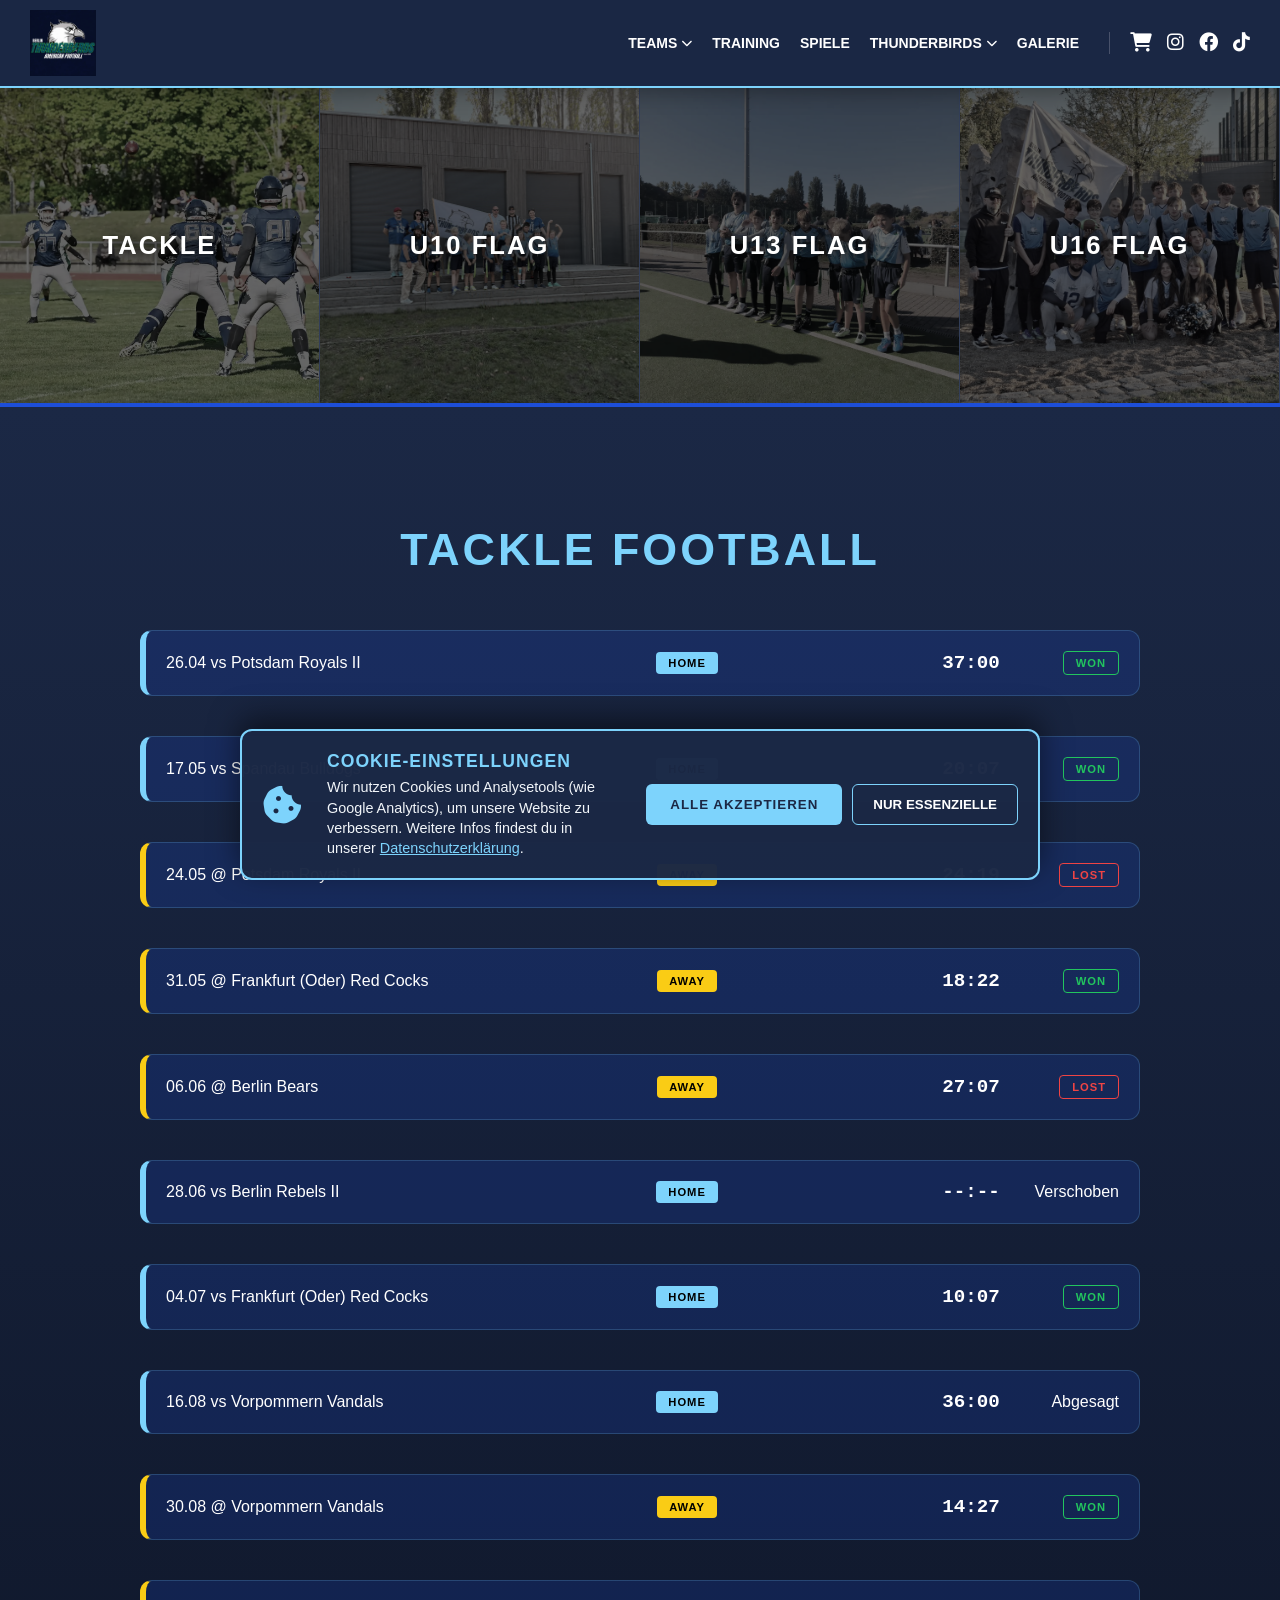
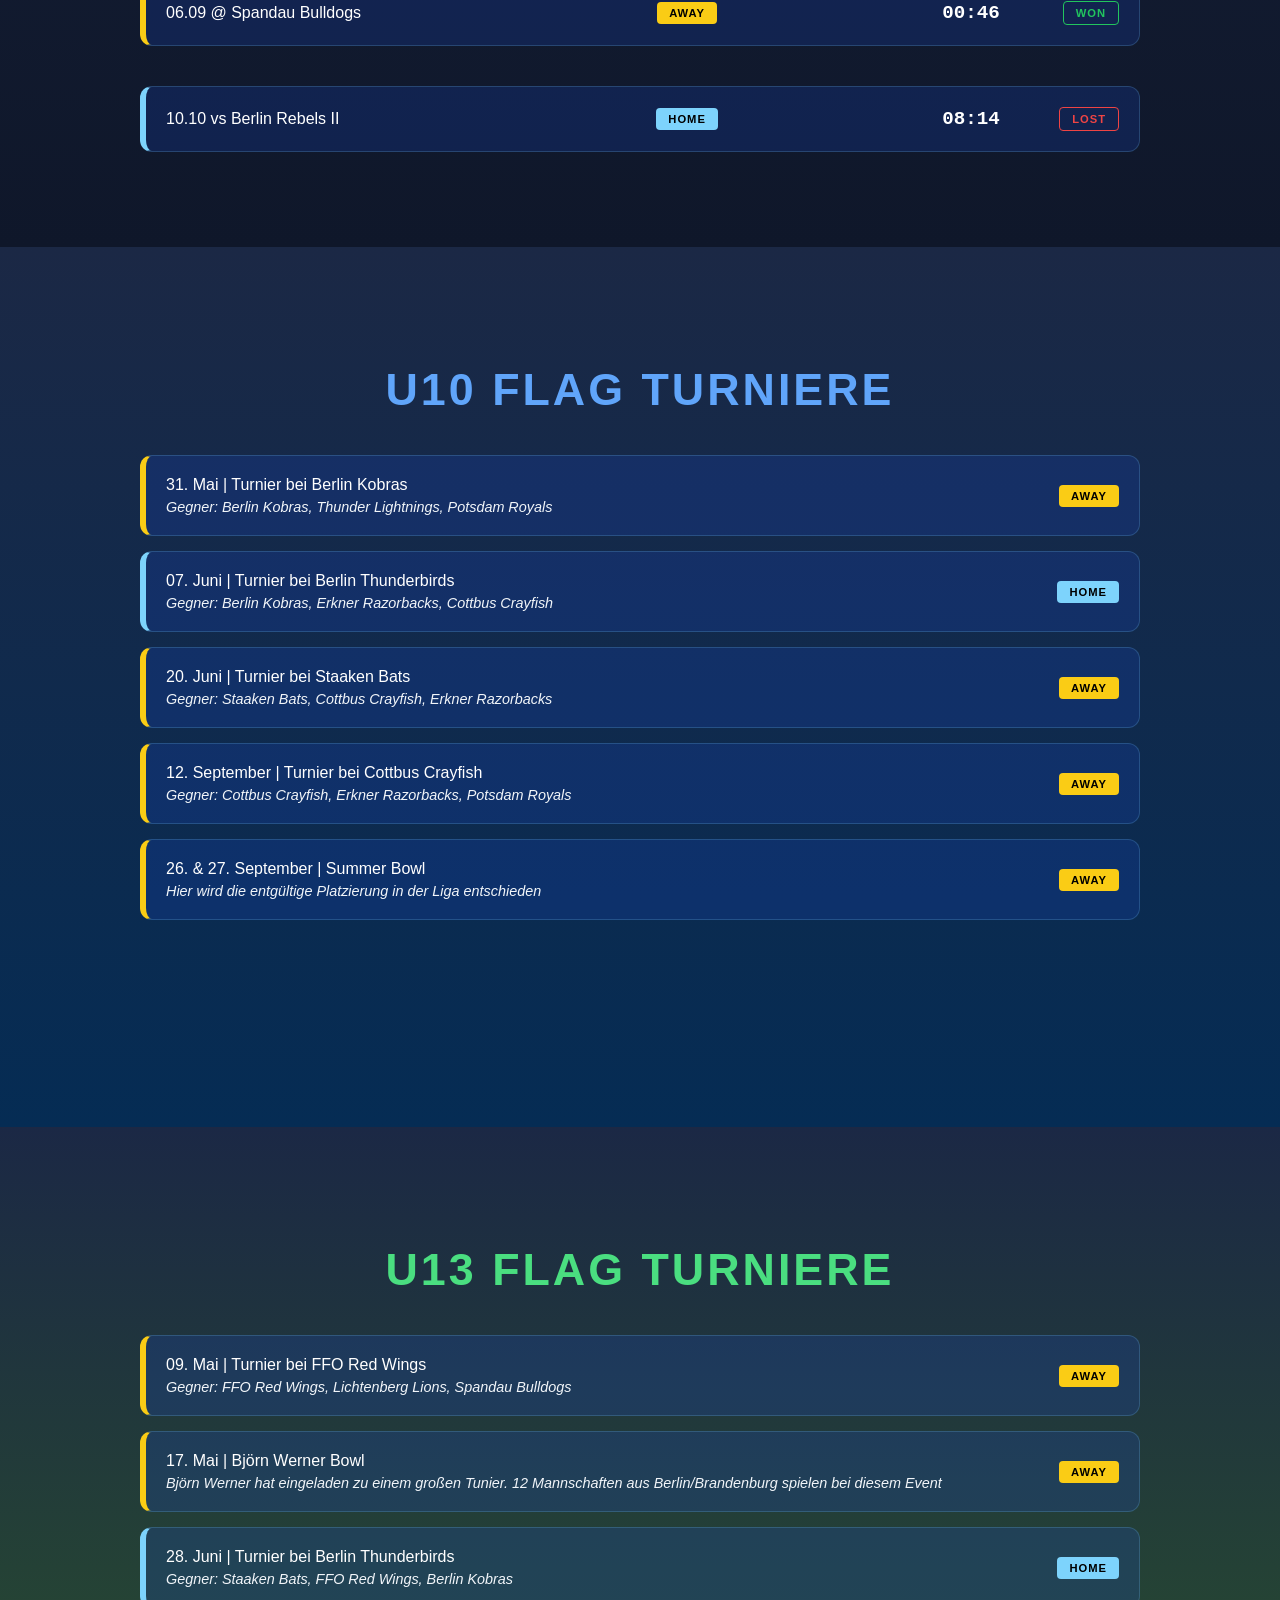
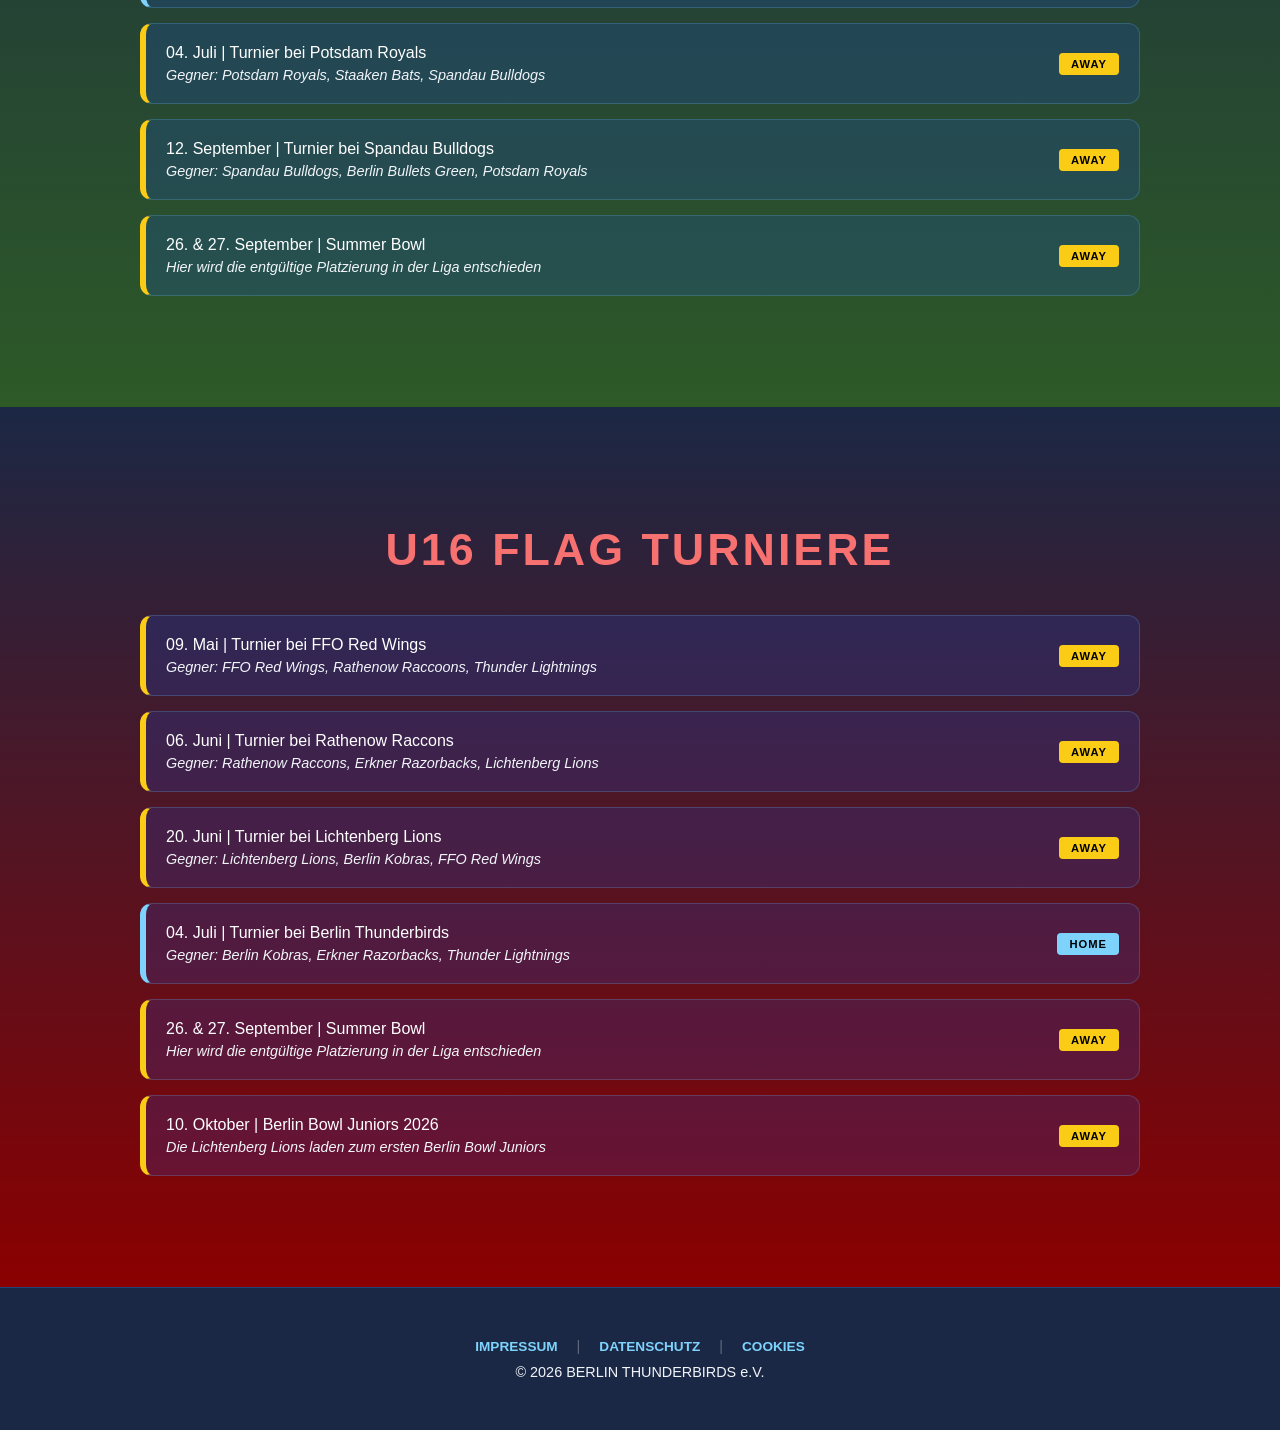
<file: spiele.html>
<!DOCTYPE html>
<html lang="de">
<head>
    <meta charset="UTF-8">
    <meta name="viewport" content="width=device-width, initial-scale=1.0">
    <title>Spielplan - Berlin Thunderbirds</title>
    <!-- FontAwesome für Icons -->
    <link rel="stylesheet" href="https://cdnjs.cloudflare.com/ajax/libs/font-awesome/6.0.0/css/all.min.css">
    <!-- Verknüpfung zur zentralen style.css -->
    <link rel="stylesheet" href="style.css">
</head>
<body>

    <!-- ==========================================
       HEADER & NAVIGATION
       ========================================== -->
    <div id="main-header"></div>

    <!-- ==========================================
       HERO-NAVIGATION (TEAM-SCHNELLSPRUNG)
       ========================================== -->
    <div class="hero-nav" id="tackle" style="margin-top: 88px; display: grid; grid-template-columns: repeat(4, 1fr); height: 35vh; width: 100%; border-bottom: 4px solid var(--thunder-blue);">
        <a href="#tackle" class="nav-item" style="position: relative; text-decoration: none; color: white; overflow: hidden; display: flex; justify-content: center; align-items: center; border-right: 1px solid rgba(255,255,255,0.1);"><img src="Bilder/Tackle.webp" alt="Tackle Football" style="position: absolute; width: 100%; height: 100%; object-fit: cover; filter: brightness(0.4) grayscale(0.6); transition: 0.6s;"><span style="position: relative; z-index: 2; font-size: 1.6rem; font-weight: bold; text-transform: uppercase; text-shadow: 2px 2px 15px rgba(0,0,0,1); letter-spacing: 2px;">Tackle</span></a>
        <a href="#u10" class="nav-item" style="position: relative; text-decoration: none; color: white; overflow: hidden; display: flex; justify-content: center; align-items: center; border-right: 1px solid rgba(255,255,255,0.1);"><img src="Bilder/U10.webp" alt="U10 Flag" style="position: absolute; width: 100%; height: 100%; object-fit: cover; filter: brightness(0.4) grayscale(0.6); transition: 0.6s;"><span style="position: relative; z-index: 2; font-size: 1.6rem; font-weight: bold; text-transform: uppercase; text-shadow: 2px 2px 15px rgba(0,0,0,1); letter-spacing: 2px;">U10 Flag</span></a>
        <a href="#u13" class="nav-item" style="position: relative; text-decoration: none; color: white; overflow: hidden; display: flex; justify-content: center; align-items: center; border-right: 1px solid rgba(255,255,255,0.1);"><img src="Bilder/U13.webp" alt="U13 Flag" style="position: absolute; width: 100%; height: 100%; object-fit: cover; filter: brightness(0.4) grayscale(0.6); transition: 0.6s;"><span style="position: relative; z-index: 2; font-size: 1.6rem; font-weight: bold; text-transform: uppercase; text-shadow: 2px 2px 15px rgba(0,0,0,1); letter-spacing: 2px;">U13 Flag</span></a>
        <a href="#u16" class="nav-item" style="position: relative; text-decoration: none; color: white; overflow: hidden; display: flex; justify-content: center; align-items: center; border-right: 1px solid rgba(255,255,255,0.1);"><img src="Bilder/U16.webp" alt="U16 Flag" style="position: absolute; width: 100%; height: 100%; object-fit: cover; filter: brightness(0.4) grayscale(0.6); transition: 0.6s;"><span style="position: relative; z-index: 2; font-size: 1.6rem; font-weight: bold; text-transform: uppercase; text-shadow: 2px 2px 15px rgba(0,0,0,1); letter-spacing: 2px;">U16 Flag</span></a>
    </div>

    <!-- ==========================================
       SPIELPLAN: TACKLE FOOTBALL
       ========================================== -->
    <section style="padding: 80px 20px; min-height: 80vh; display: flex; flex-direction: column; align-items: center; background: linear-gradient(180deg, var(--thunder-dark), var(--thunder-blue));">
        <div class="section-container" style="width: 100%; max-width: 1000px;">
            <h2 style="font-size: 2.8rem; text-transform: uppercase; margin-bottom: 40px; letter-spacing: 3px; text-align: center; color: var(--thunder-light);">Tackle Football</h2>
            <div class="spielplan-lade-zone"></div>
        </div>
    </section>

    <!-- ==========================================
       SPIELPLAN: U10 FLAG TURNIERE
       ========================================== -->
    <section id="u10" style="padding: 80px 20px; min-height: 80vh; display: flex; flex-direction: column; align-items: center; background: linear-gradient(180deg, var(--thunder-dark), #052c54);">
        <div class="section-container" style="width: 100%; max-width: 1000px;">
            <h2 style="font-size: 2.8rem; text-transform: uppercase; margin-bottom: 40px; letter-spacing: 3px; text-align: center; color: #60a5fa;">U10 Flag Turniere</h2>
            <div class="spielu10"></div>
        </div>
    </section>

    <!-- ==========================================
       SPIELPLAN: U13 FLAG TURNIERE
       ========================================== -->
    <section id="u13" style="padding: 80px 20px; min-height: 80vh; display: flex; flex-direction: column; align-items: center; background: linear-gradient(180deg, var(--thunder-dark), #2d5a27);">
        <div class="section-container" style="width: 100%; max-width: 1000px;">
            <h2 style="font-size: 2.8rem; text-transform: uppercase; margin-bottom: 40px; letter-spacing: 3px; text-align: center; color: #4ade80;">U13 Flag Turniere</h2>
            <div class="spielu13"></div>
        </div>
    </section>

    <!-- ==========================================
       SPIELPLAN: U16 FLAG TURNIERE
       ========================================== -->
    <section id="u16" style="padding: 80px 20px; min-height: 80vh; display: flex; flex-direction: column; align-items: center; background: linear-gradient(180deg, var(--thunder-dark), #8b0000);">
        <div class="section-container" style="width: 100%; max-width: 1000px;">
            <h2 style="font-size: 2.8rem; text-transform: uppercase; margin-bottom: 40px; letter-spacing: 3px; text-align: center; color: #f87171;">U16 Flag Turniere</h2>
            <div class="spielu16"></div>
        </div>
    </section>

    <!-- ==========================================
       FOOTER & EASTER EGG
       ========================================== -->
    <div id="main-footer"></div>

    <!-- ==========================================
       JAVASCRIPT (SPIELPLAN-LOGIK & MENÜ)
       ========================================== -->
    <script src="spielplan.js"></script>
    <script src="leisten.js"></script>
	
</body>
</html>
</file>
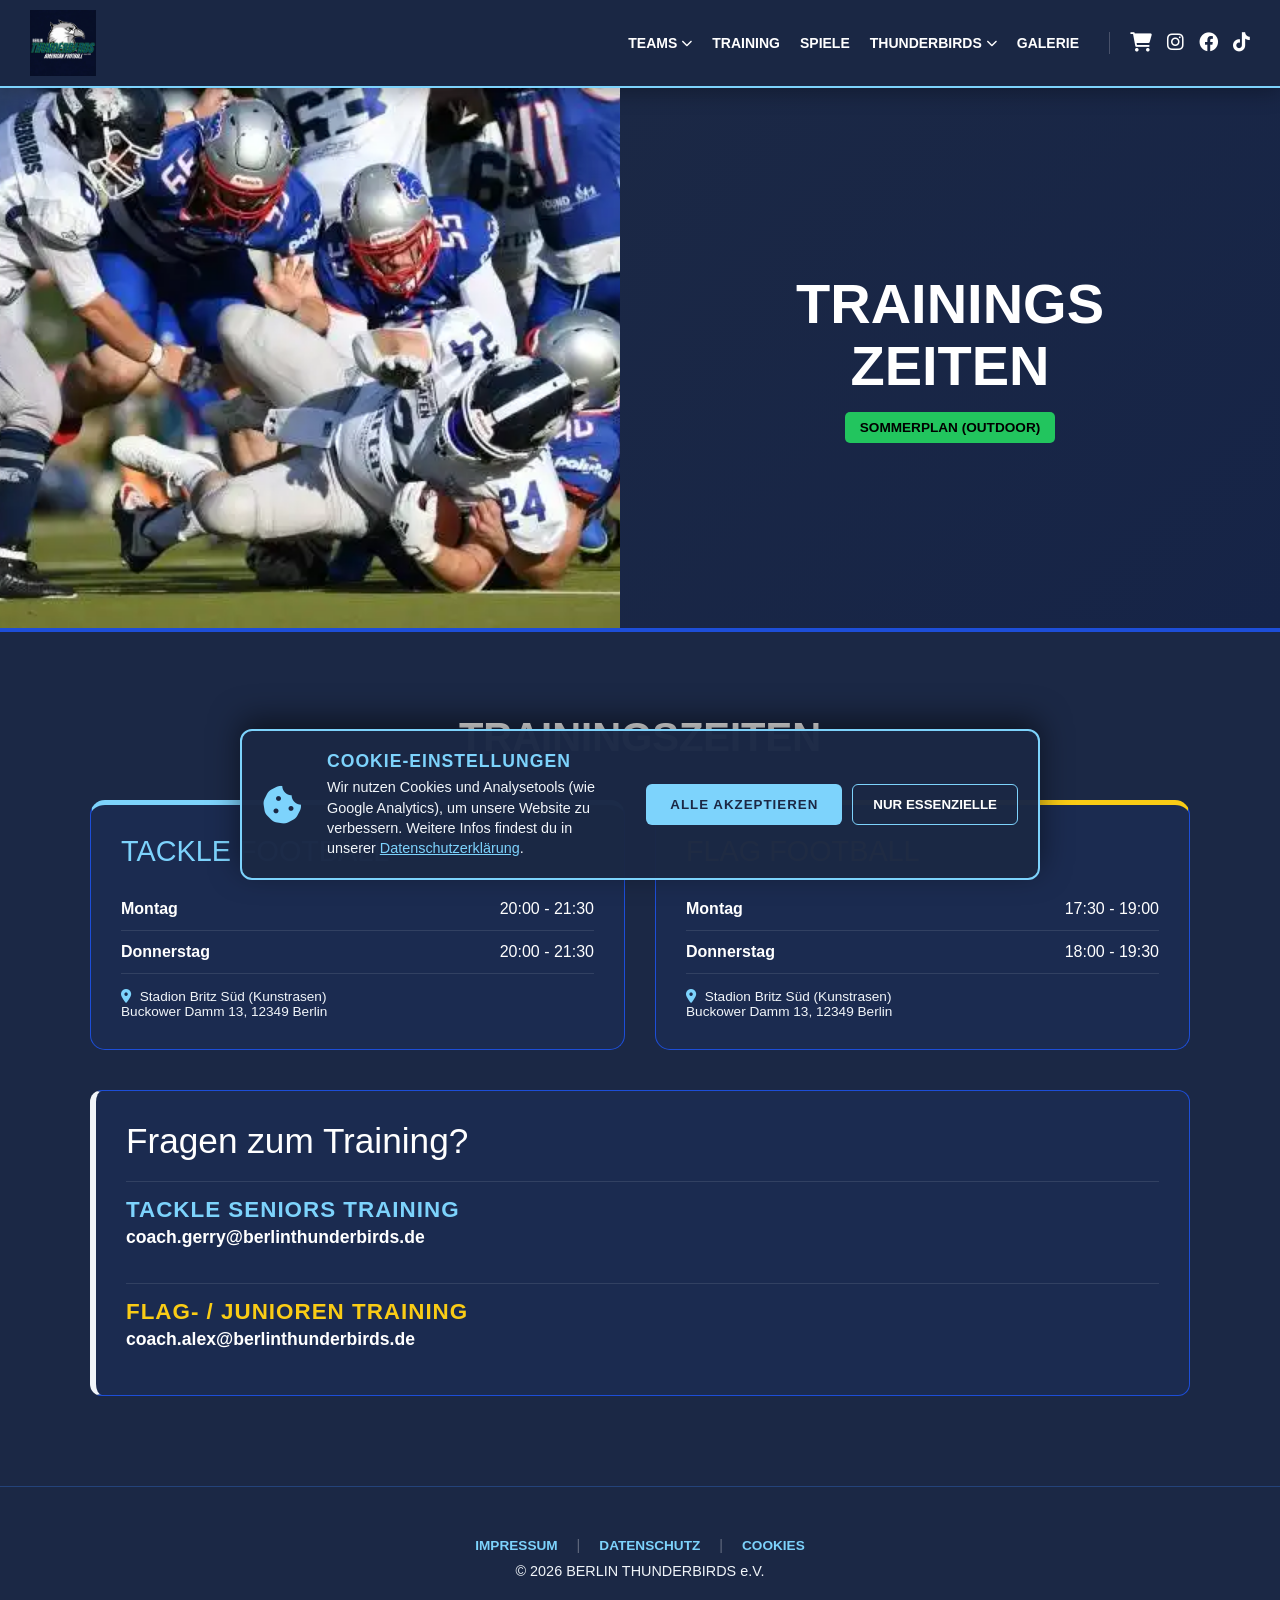
<file: training.html>
<!DOCTYPE html>
<html lang="de">
<head>
    <meta charset="UTF-8">
    <meta name="viewport" content="width=device-width, initial-scale=1.0">
    <title>Training - Berlin Thunderbirds</title>
    <!-- FontAwesome für Icons -->
    <link rel="stylesheet" href="https://cdnjs.cloudflare.com/ajax/libs/font-awesome/6.0.0/css/all.min.css">
    <!-- Verknüpfung zur zentralen style.css -->
    <link rel="stylesheet" href="style.css">
</head>

<!-- WICHTIG: Hier steuerst du, ob der Sommerplan (.season-summer) oder Winterplan (.season-winter) aktiv ist -->
<body class="season-summer"> 

    <!-- ==========================================
       HEADER & NAVIGATION
       ========================================== -->
    <div id="main-header"></div>

    <!-- ==========================================
       HERO-BEREICH (SPLIT-LAYOUT MIT DIA-SHOW)
       ========================================== -->
    <div class="hero-split" id="top">
        <div class="hero-left">
            <img id="sliding-image" src="Bilder/diashow1.webp" alt="Training Action"> 
        </div>
        <div class="hero-right">
            <h1>Trainings<br>zeiten</h1> 
            <div class="summer-only status-badge">Sommerplan (Outdoor)</div> 
            <div class="winter-only status-badge">Winterplan (Halle)</div> 
        </div>
    </div>

    <!-- ==========================================
       HAUPTBEREICH: TRAINING ZEITEN & ORTE
       ========================================== -->
    <section class="training-main-section">
        <h2>Trainingszeiten</h2> 

        <div class="training-grid"> 
            <!-- Tackle Football Karte -->
            <div class="training-card" id="tackle">
                <div class="team-title">Tackle Football</div> 
                
                <!-- Sommerzeiten Tackle -->
                <div class="summer-only"> 
                    <div class="info-row"><span class="day">Montag</span><span class="time">20:00 - 21:30</span></div>
                    <div class="info-row"><span class="day">Donnerstag</span><span class="time">20:00 - 21:30</span></div>
                    <div class="address">
                        <a href="https://www.google.com/maps/search/?api=1&query=Stadion+Britz+Süd+Buckower+Damm+13+12349+Berlin" target="_blank" class="maps-link">
                            <i class="fa-solid fa-location-dot"></i> Stadion Britz Süd (Kunstrasen)<br>Buckower Damm 13, 12349 Berlin
                        </a>
                    </div>
                </div>

                <!-- Winterzeiten Tackle -->
                <div class="winter-only"> 
                    <div class="info-row"><span class="day">Dienstag</span><span class="time">19:30 - 21:00</span></div>
                    <div class="info-row"><span class="day">Donnerstag</span><span class="time">20:00 - 21:30</span></div>
                    <div class="address">
                        <a href="https://www.google.com/maps/search/?api=1&query=Wetzlar-Schule+Tischlerzeile+34+12351+Berlin" target="_blank" class="maps-link">
                            <i class="fa-solid fa-location-dot"></i> Wetzlar-Schule (Halle)<br>Tischlerzeile 34, 12351 Berlin
                        </a>
                    </div>
                </div>
            </div>

            <!-- Flag Football Karte -->
            <div class="training-card flag-card"> 
                <div class="team-title flag-title">Flag Football</div> 
                
                <!-- Sommerzeiten Flag -->
                <div class="summer-only">
                    <div class="info-row"><span class="day">Montag</span><span class="time">17:30 - 19:00</span></div>
                    <div class="info-row"><span class="day">Donnerstag</span><span class="time">18:00 - 19:30</span></div>
                    <div class="address">
                        <a href="https://www.google.com/maps/search/?api=1&query=Stadion+Britz+Süd+Buckower+Damm+13+12349+Berlin" target="_blank" class="maps-link">
                            <i class="fa-solid fa-location-dot"></i> Stadion Britz Süd (Kunstrasen)<br>Buckower Damm 13, 12349 Berlin
                        </a>
                    </div>
                </div>

                <!-- Winterzeiten Flag -->
                <div class="winter-only">
                    <div class="info-row"><span class="day">Dienstag</span><span class="time">17:00 - 18:30</span></div>
                    <div class="info-row"><span class="day">Freitag</span><span class="time">17:30 - 19:00</span></div>
                    <div class="address">
                        <a href="https://www.google.com/maps/search/?api=1&query=Wetzlar-Schule+Tischlerzeile+34+12351+Berlin" target="_blank" class="maps-link">
                            <i class="fa-solid fa-location-dot"></i> Wetzlar-Schule (Halle)<br>Tischlerzeile 34, 12351 Berlin
                        </a>
                    </div>
                </div>
            </div>
        </div>

        <!-- ==========================================
           KONTAKT-KASTEN FÜR TRAINING
           ========================================== -->
        <div class="contact-card" id="kontakt">
            <div class="team-title contact-card-title">Fragen zum Training?</div>
            
            <div class="contact-item">
                <span class="contact-label tackle-label">Tackle Seniors Training</span>
                <span class="contact-email">
                    <a href="mailto:coach.gerry@berlinthunderbirds.de" class="tackle-link">coach.gerry@berlinthunderbirds.de</a>
                </span>
            </div>

            <div class="contact-item">
                <span class="contact-label flag-label">Flag- / Junioren Training</span>
                <span class="contact-email">
                    <a href="mailto:coach.alex@berlinthunderbirds.de" class="flag-link">coach.alex@berlinthunderbirds.de</a>
                </span>
            </div>
        </div>
    </section>

    <!-- ==========================================
       FOOTER & EASTER EGG
       ========================================== -->
    <div id="main-footer"></div>

    <!-- ==========================================
       JAVASCRIPT (MOBIL-MENÜ & BILDBESWEGUNG)
       ========================================== -->
    <script>
        document.addEventListener("DOMContentLoaded", function() {
            

            // Automatischer Bildwechsel (Diashow im Hero-Bereich)
            const heroImage = document.getElementById('sliding-image');
            const images = ['Bilder/diashow1.webp', 'Bilder/diashow2.webp', 'Bilder/diashow3.webp', 'Bilder/diashow4.webp', 'Bilder/Tackle.webp', 'Bilder/U16.webp'];
            let currentIndex = 0;
            
            function changeBackground() {
                currentIndex = (currentIndex + 1) % images.length;
                if(heroImage) heroImage.src = images[currentIndex];
            }
            setInterval(changeBackground, 3000);
        });
    </script>
	
	<script src="leisten.js"></script>
	
	
</body>
</html>
</file>
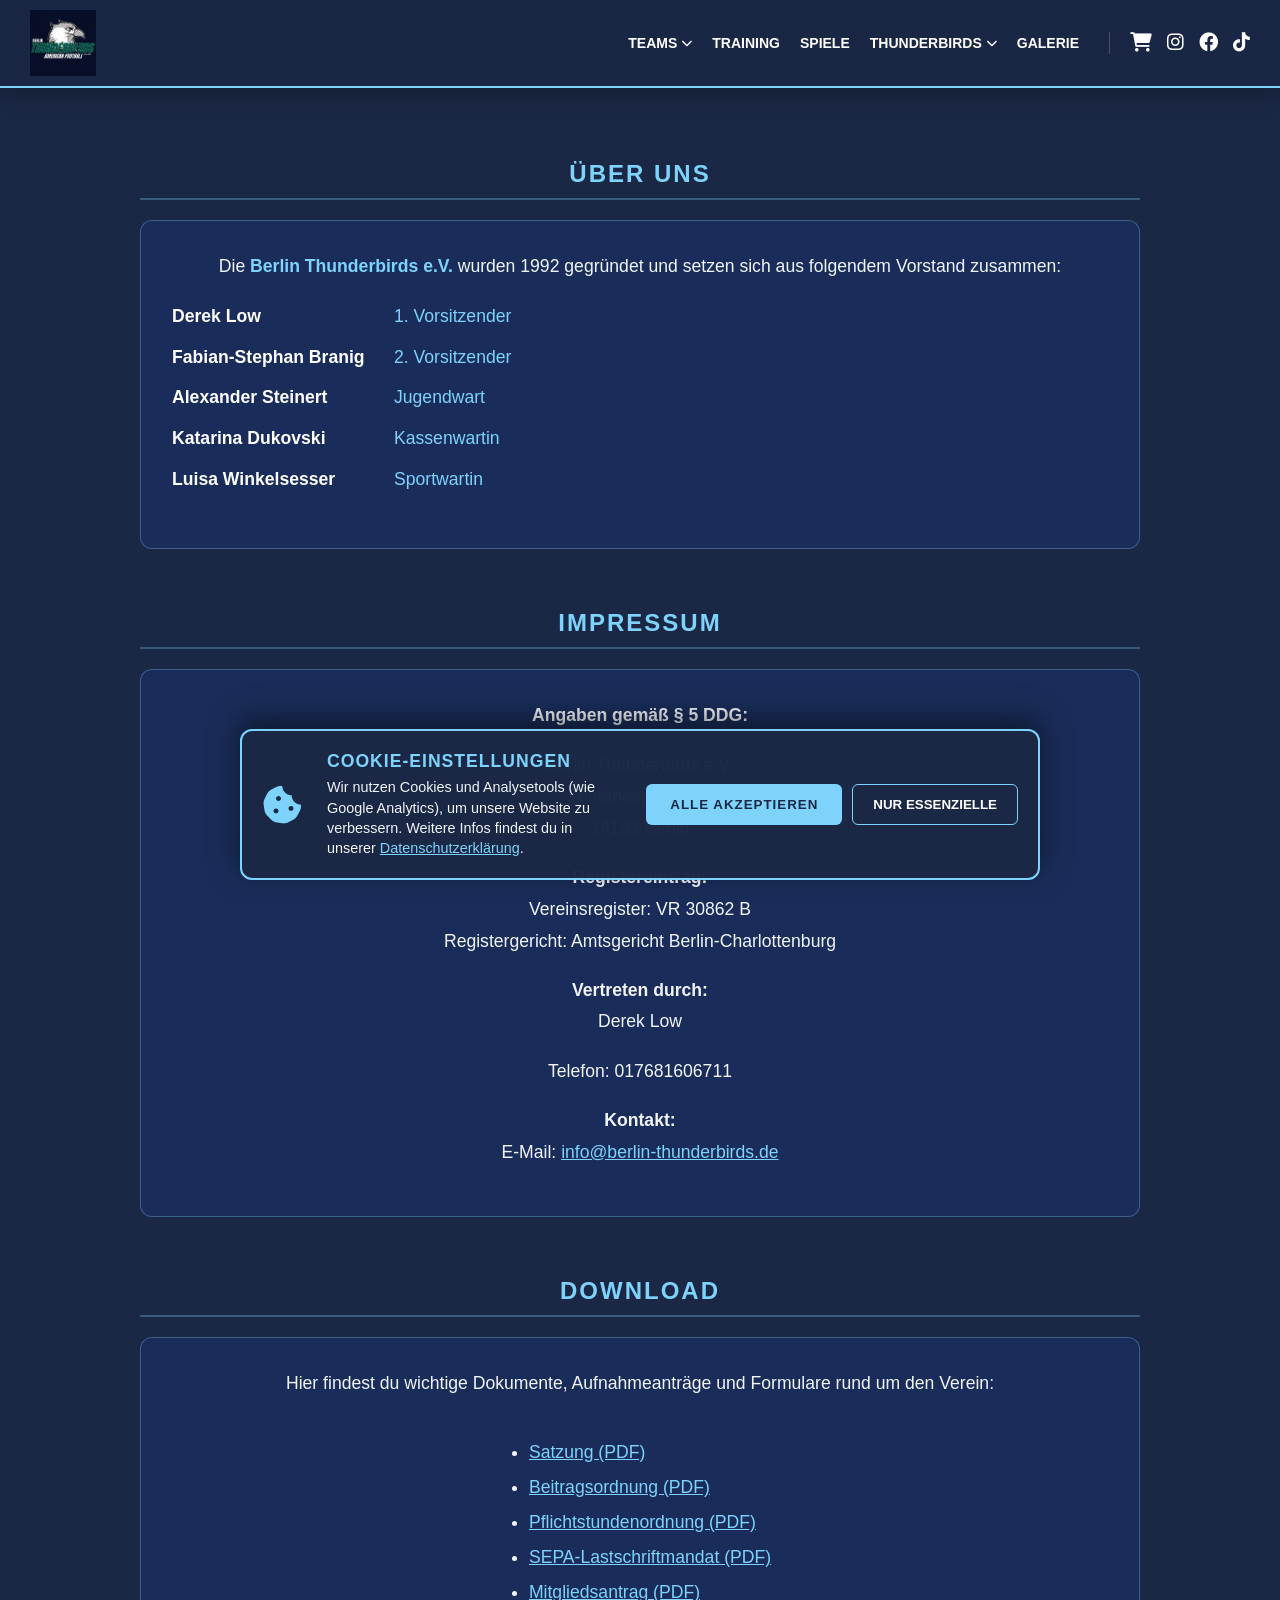
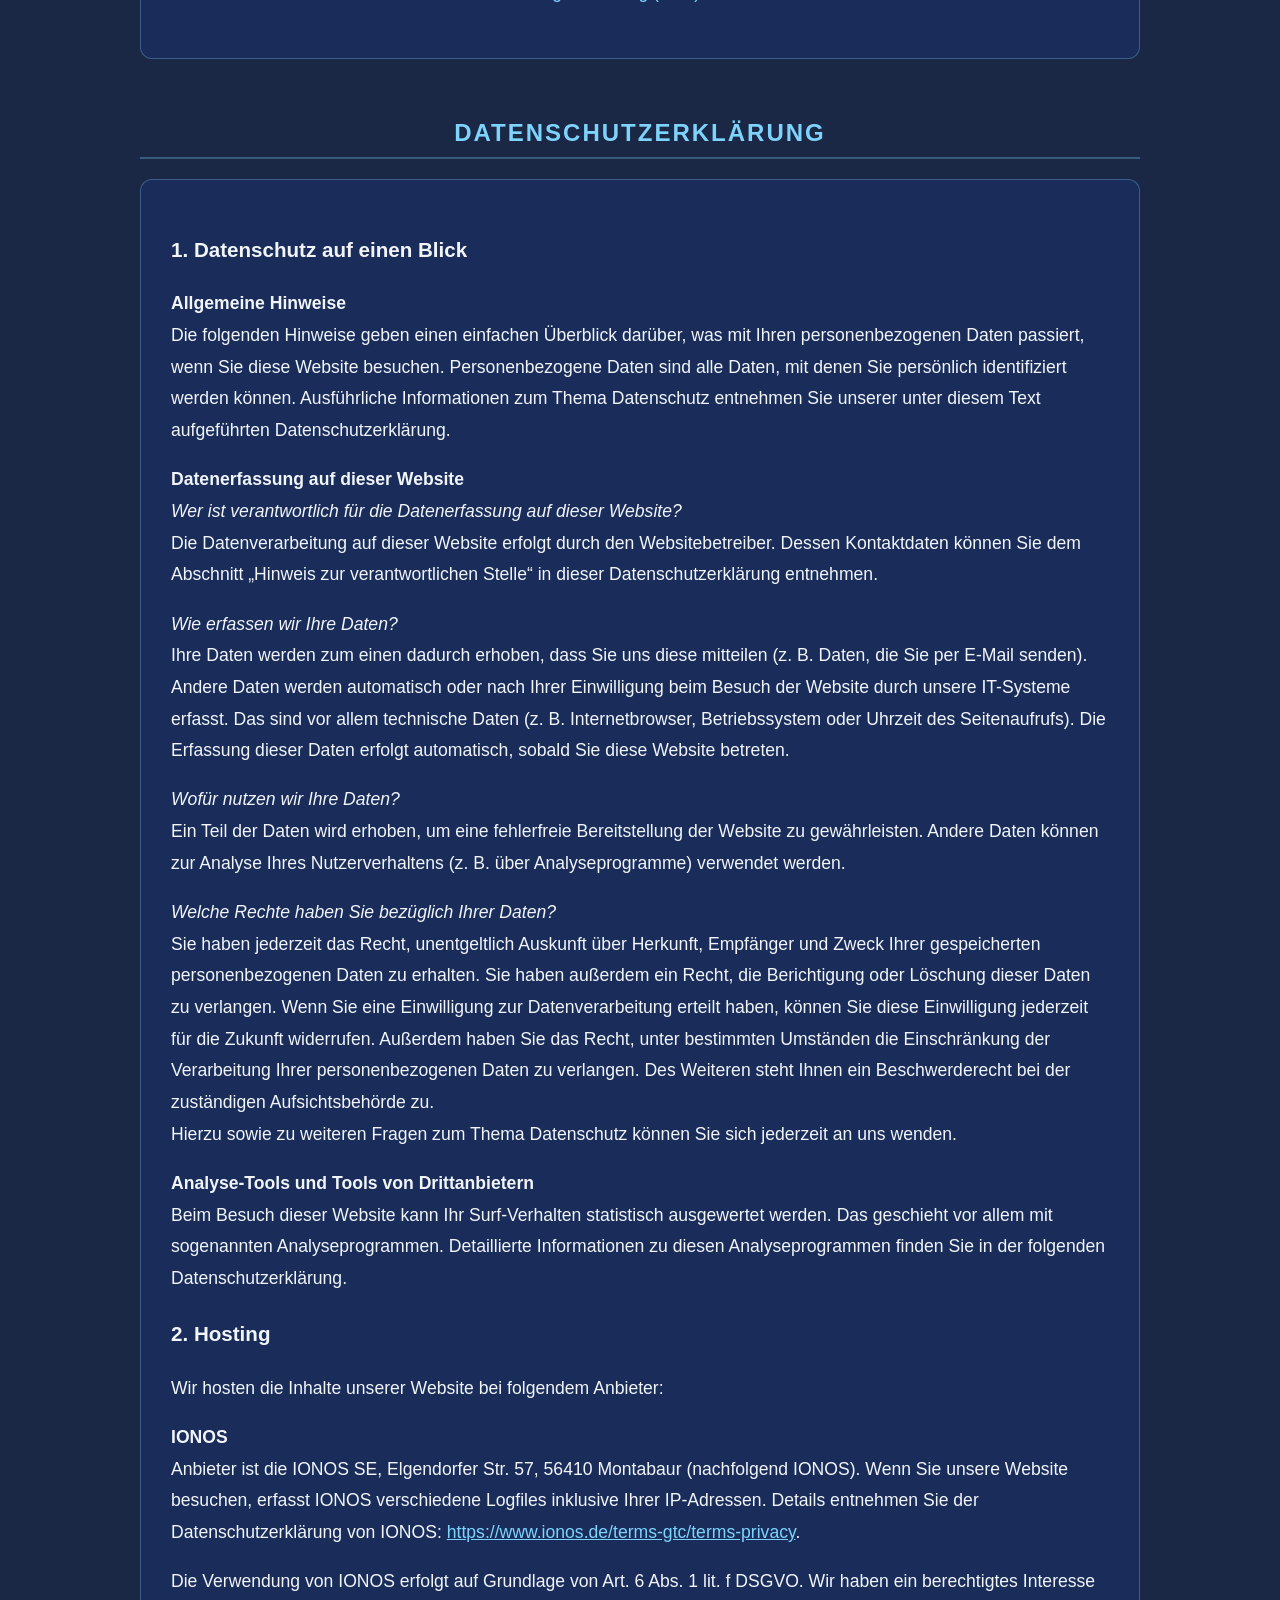
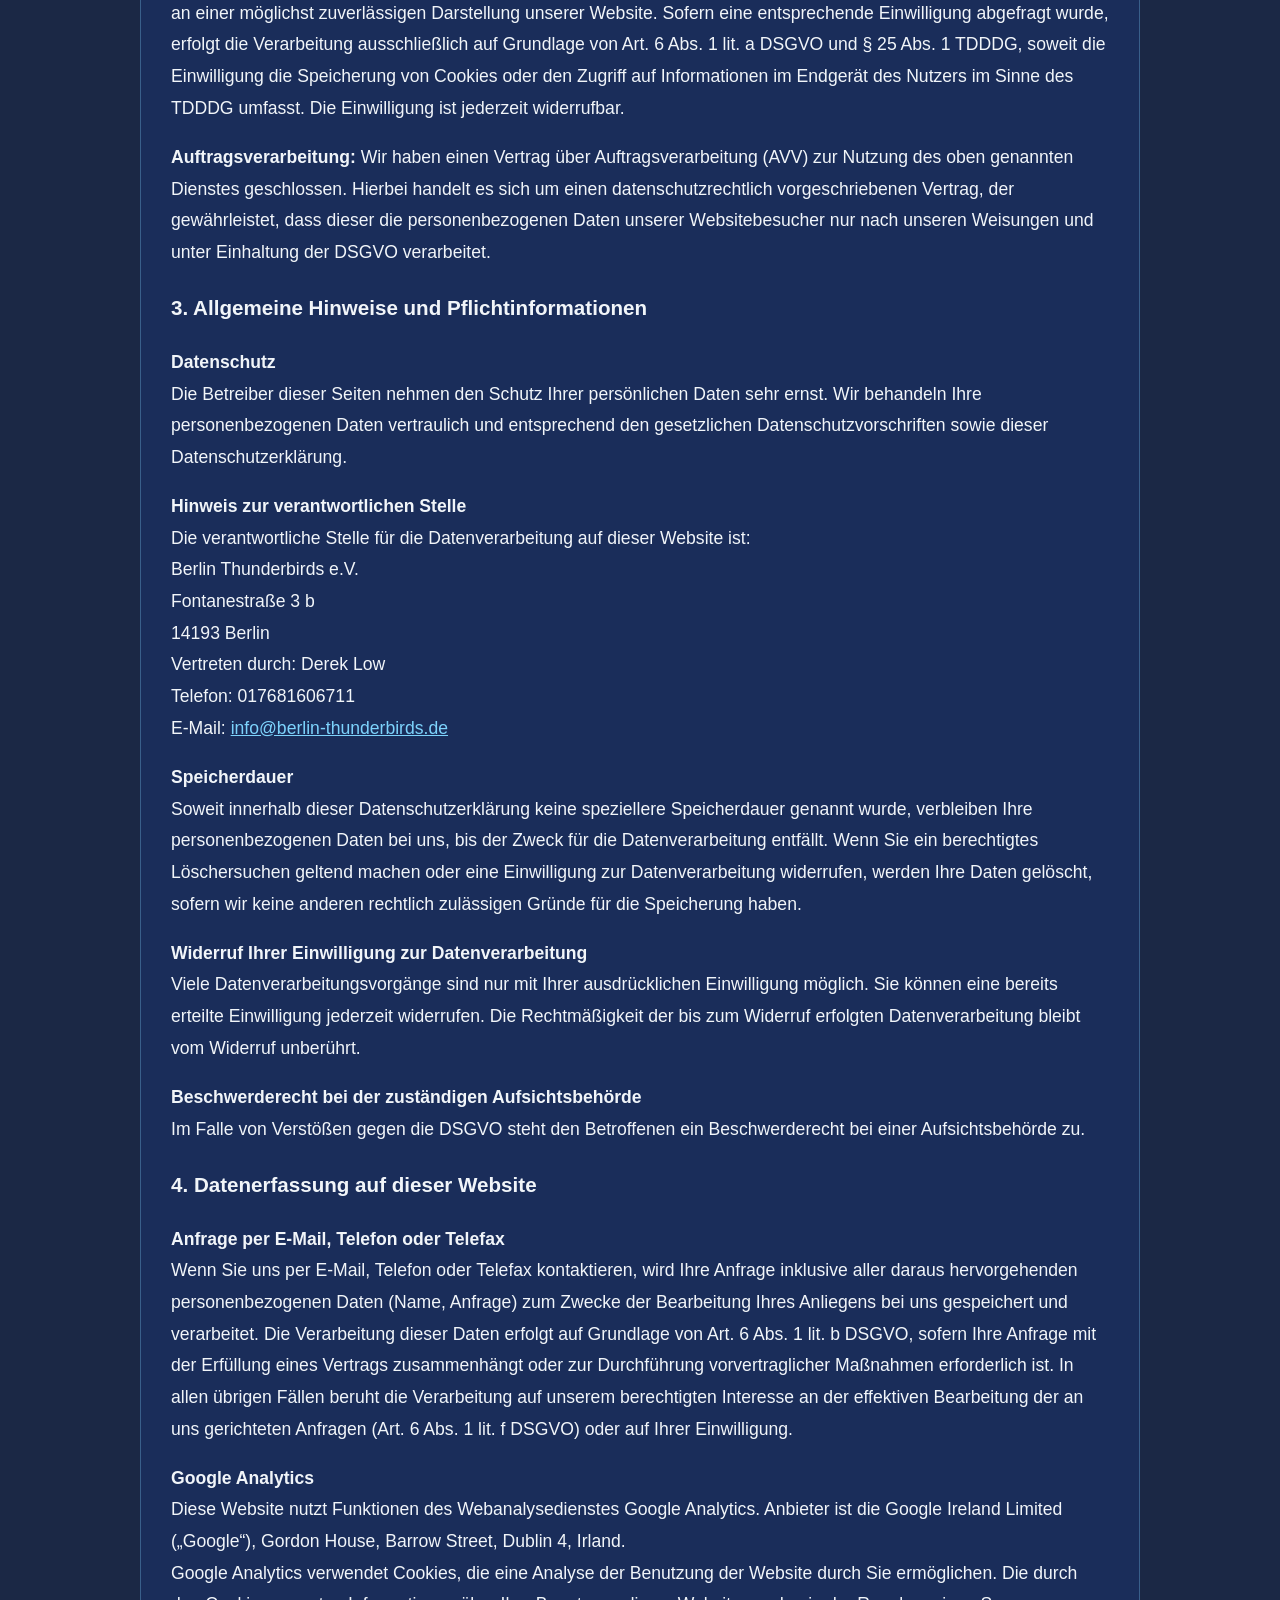
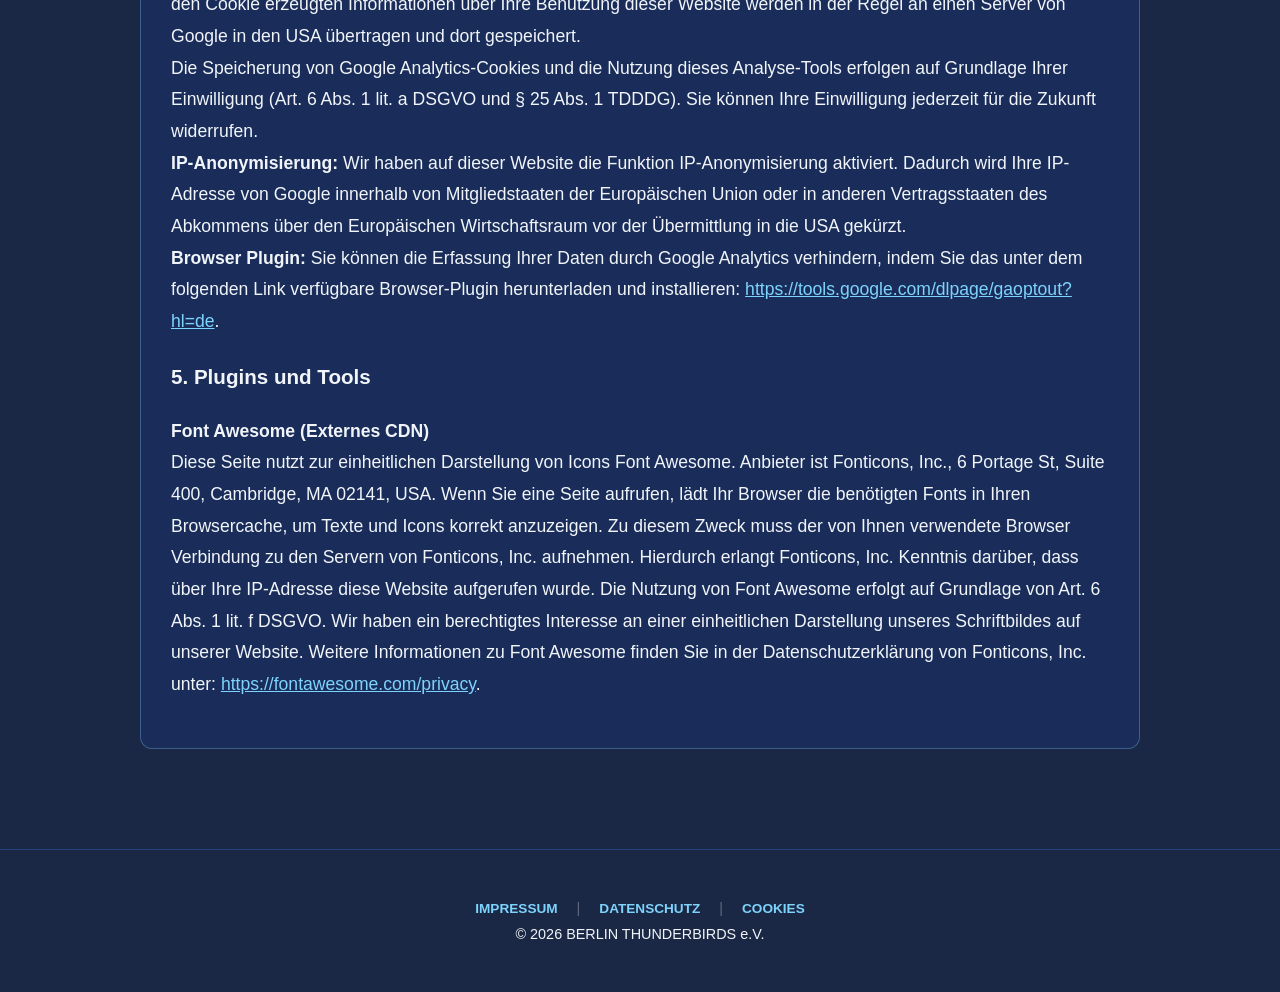
<file: verein.html>
<!DOCTYPE html>
<html lang="de">
<head>
    <meta charset="UTF-8">
    <meta name="viewport" content="width=device-width, initial-scale=1.0">
    <title>Über uns & Verein - Berlin Thunderbirds</title>
    <!-- FontAwesome für Icons (über CDN eingebunden) -->
    <link rel="stylesheet" href="https://cdnjs.cloudflare.com/ajax/libs/font-awesome/6.0.0/css/all.min.css"[cite: 4]>
    <!-- Verknüpfung zur zentralen style.css -->
    <link rel="stylesheet" href="style.css"[cite: 4]>
    
    
</head>

<body>

     <!-- ==========================================
       HEADER & NAVIGATION
       ========================================== -->
    <div id="main-header"></div>

    <!-- ==========================================
       HAUPTINHALT (VEREIN / IMPRESSUM / DOWNLOAD / DATENSCHUTZ)
       ========================================== -->
    <main style="padding: 140px 20px 60px 20px; max-width: 1000px; margin: 0 auto; color: var(--thunder-light);">

       
    
        <!-- ANKERPUNKT: VEREIN / ÜBER UNS -->
    <section id="verein" style="margin-bottom: 60px;">
        <h2 style="text-transform: uppercase; letter-spacing: 2px; margin-bottom: 20px; border-bottom: 2px solid rgba(125, 211, 252, 0.3); padding-bottom: 10px; text-align: center;">Über uns</h2>
        <div class="text-box">
            <p style="margin-top: 0;">Die <span style="color: var(--thunder-light); font-weight: bold;">Berlin Thunderbirds e.V.</span> wurden 1992 gegründet und setzen sich aus folgendem Vorstand zusammen:</p>

            <table style="width: 100%; border-collapse: collapse; margin: 15px 0;">
                <tr style="vertical-align: top;">
                    <td style="width: 220px; font-weight: bold; color: #ffffff; text-align: left; padding-bottom: 8px;">Derek Low</td>
                    <td style="text-align: left; color: var(--thunder-light); padding-bottom: 8px;">1. Vorsitzender</td>
                </tr>
                <tr style="vertical-align: top;">
                    <td style="font-weight: bold; color: #ffffff; text-align: left; padding-bottom: 8px;">Fabian-Stephan Branig</td>
                    <td style="text-align: left; color: var(--thunder-light); padding-bottom: 8px;">2. Vorsitzender</td>
                </tr>
                <tr style="vertical-align: top;">
                    <td style="font-weight: bold; color: #ffffff; text-align: left; padding-bottom: 8px;">Alexander Steinert</td>
                    <td style="text-align: left; color: var(--thunder-light); padding-bottom: 8px;">Jugendwart</td>
                </tr>
                <tr style="vertical-align: top;">
                    <td style="font-weight: bold; color: #ffffff; text-align: left; padding-bottom: 8px;">Katarina Dukovski</td>
                    <td style="text-align: left; color: var(--thunder-light); padding-bottom: 8px;">Kassenwartin</td>
                </tr>
                <tr style="vertical-align: top;">
                    <td style="font-weight: bold; color: #ffffff; text-align: left; padding-bottom: 8px;">Luisa Winkelsesser</td>
                    <td style="text-align: left; color: var(--thunder-light); padding-bottom: 8px;">Sportwartin</td>
                </tr>
            </table>
            
          
    </section>

        <!-- ANKERPUNKT: IMPRESSUM -->
        <section id="impressum" style="margin-bottom: 60px;">
            <h2 style="text-transform: uppercase; letter-spacing: 2px; margin-bottom: 20px; border-bottom: 2px solid rgba(125, 211, 252, 0.3); padding-bottom: 10px; text-align: center;">Impressum</h2>
            <div class="text-box">
                <p style="margin-top: 0;"><strong>Angaben gemäß § 5 DDG:</strong></p>
                <p>Berlin Thunderbirds e.V.<br>
                Fontanestraße 3 B<br>
                14193 Berlin</p>
                 
                <p><strong>Registereintrag:</strong><br>
                Vereinsregister: VR 30862 B<br>
                Registergericht: Amtsgericht Berlin-Charlottenburg</p>
                 
                <p><strong>Vertreten durch:</strong><br>
                Derek Low</p>
				Telefon: 017681606711<br>
				
                <p><strong>Kontakt:</strong><br>
                E-Mail: <a href="mailto:info@berlin-thunderbirds.de" style="color: var(--thunder-light); text-decoration: underline;">info@berlin-thunderbirds.de</a></p>
            </div>
        </section>

        <!-- ANKERPUNKT: DOWNLOAD -->
        <section id="download" style="margin-bottom: 60px;">
            <h2 style="text-transform: uppercase; letter-spacing: 2px; margin-bottom: 20px; border-bottom: 2px solid rgba(125, 211, 252, 0.3); padding-bottom: 10px; text-align: center;">Download</h2>
            <div class="text-box">
                <p style="margin-top: 0;">Hier findest du wichtige Dokumente, Aufnahmeanträge und Formulare rund um den Verein:</p>
                <ul style="line-height: 2; padding-left: 20px; text-align: left; display: inline-block;">
                    <li><a href="Dokumente/Satzung.pdf" target="_blank" style="color: var(--thunder-light); text-decoration: underline;">Satzung (PDF)</a></li>
                    <li><a href="Dokumente/Beitragsordnung.pdf" target="_blank" style="color: var(--thunder-light); text-decoration: underline;">Beitragsordnung (PDF)</a></li>
                    <li><a href="Dokumente/Pflichtstundenordnung.pdf" target="_blank" style="color: var(--thunder-light); text-decoration: underline;">Pflichtstundenordnung (PDF)</a></li>
                    <li><a href="Dokumente/SEPA.pdf" target="_blank" style="color: var(--thunder-light); text-decoration: underline;">SEPA-Lastschriftmandat (PDF)</a></li>
                    <li><a href="Dokumente/Mitgliedsantrag.pdf" target="_blank" style="color: var(--thunder-light); text-decoration: underline;">Mitgliedsantrag (PDF)</a></li>
                </ul>
            </div>
        </section>

        <!-- ANKERPUNKT: DATENSCHUTZ -->
        <section id="datenschutz" style="margin-bottom: 40px;">
            <h2 style="text-transform: uppercase; letter-spacing: 2px; margin-bottom: 20px; border-bottom: 2px solid rgba(125, 211, 252, 0.3); padding-bottom: 10px; text-align: center;">Datenschutzerklärung</h2>
            <div class="text-box" style="text-align: left;">
                
                <h3>1. Datenschutz auf einen Blick</h3>
                <p><strong>Allgemeine Hinweise</strong><br>
                Die folgenden Hinweise geben einen einfachen Überblick darüber, was mit Ihren personenbezogenen Daten passiert, wenn Sie diese Website besuchen. Personenbezogene Daten sind alle Daten, mit denen Sie persönlich identifiziert werden können. Ausführliche Informationen zum Thema Datenschutz entnehmen Sie unserer unter diesem Text aufgeführten Datenschutzerklärung.</p>

                <p><strong>Datenerfassung auf dieser Website</strong><br>
                <em>Wer ist verantwortlich für die Datenerfassung auf dieser Website?</em><br>
                Die Datenverarbeitung auf dieser Website erfolgt durch den Websitebetreiber. Dessen Kontaktdaten können Sie dem Abschnitt „Hinweis zur verantwortlichen Stelle“ in dieser Datenschutzerklärung entnehmen.</p>

                <p><em>Wie erfassen wir Ihre Daten?</em><br>
                Ihre Daten werden zum einen dadurch erhoben, dass Sie uns diese mitteilen (z. B. Daten, die Sie per E-Mail senden). Andere Daten werden automatisch oder nach Ihrer Einwilligung beim Besuch der Website durch unsere IT-Systeme erfasst. Das sind vor allem technische Daten (z. B. Internetbrowser, Betriebssystem oder Uhrzeit des Seitenaufrufs). Die Erfassung dieser Daten erfolgt automatisch, sobald Sie diese Website betreten.</p>

                <p><em>Wofür nutzen wir Ihre Daten?</em><br>
                Ein Teil der Daten wird erhoben, um eine fehlerfreie Bereitstellung der Website zu gewährleisten. Andere Daten können zur Analyse Ihres Nutzerverhaltens (z. B. über Analyseprogramme) verwendet werden.</p>

                <p><em>Welche Rechte haben Sie bezüglich Ihrer Daten?</em><br>
                Sie haben jederzeit das Recht, unentgeltlich Auskunft über Herkunft, Empfänger und Zweck Ihrer gespeicherten personenbezogenen Daten zu erhalten. Sie haben außerdem ein Recht, die Berichtigung oder Löschung dieser Daten zu verlangen. Wenn Sie eine Einwilligung zur Datenverarbeitung erteilt haben, können Sie diese Einwilligung jederzeit für die Zukunft widerrufen. Außerdem haben Sie das Recht, unter bestimmten Umständen die Einschränkung der Verarbeitung Ihrer personenbezogenen Daten zu verlangen. Des Weiteren steht Ihnen ein Beschwerderecht bei der zuständigen Aufsichtsbehörde zu.<br>
                Hierzu sowie zu weiteren Fragen zum Thema Datenschutz können Sie sich jederzeit an uns wenden.</p>

                <p><strong>Analyse-Tools und Tools von Drittanbietern</strong><br>
                Beim Besuch dieser Website kann Ihr Surf-Verhalten statistisch ausgewertet werden. Das geschieht vor allem mit sogenannten Analyseprogrammen. Detaillierte Informationen zu diesen Analyseprogrammen finden Sie in der folgenden Datenschutzerklärung.</p>

                <h3>2. Hosting</h3>
                <p>Wir hosten die Inhalte unserer Website bei folgendem Anbieter:</p>
                <p><strong>IONOS</strong><br>
                Anbieter ist die IONOS SE, Elgendorfer Str. 57, 56410 Montabaur (nachfolgend IONOS). Wenn Sie unsere Website besuchen, erfasst IONOS verschiedene Logfiles inklusive Ihrer IP-Adressen. Details entnehmen Sie der Datenschutzerklärung von IONOS: <a href="https://www.ionos.de/terms-gtc/terms-privacy" target="_blank" style="color: var(--thunder-light); text-decoration: underline;">https://www.ionos.de/terms-gtc/terms-privacy</a>.</p>
                <p>Die Verwendung von IONOS erfolgt auf Grundlage von Art. 6 Abs. 1 lit. f DSGVO. Wir haben ein berechtigtes Interesse an einer möglichst zuverlässigen Darstellung unserer Website. Sofern eine entsprechende Einwilligung abgefragt wurde, erfolgt die Verarbeitung ausschließlich auf Grundlage von Art. 6 Abs. 1 lit. a DSGVO und § 25 Abs. 1 TDDDG, soweit die Einwilligung die Speicherung von Cookies oder den Zugriff auf Informationen im Endgerät des Nutzers im Sinne des TDDDG umfasst. Die Einwilligung ist jederzeit widerrufbar.</p>
                <p><strong>Auftragsverarbeitung:</strong> Wir haben einen Vertrag über Auftragsverarbeitung (AVV) zur Nutzung des oben genannten Dienstes geschlossen. Hierbei handelt es sich um einen datenschutzrechtlich vorgeschriebenen Vertrag, der gewährleistet, dass dieser die personenbezogenen Daten unserer Websitebesucher nur nach unseren Weisungen und unter Einhaltung der DSGVO verarbeitet.</p>

                <h3>3. Allgemeine Hinweise und Pflichtinformationen</h3>
                <p><strong>Datenschutz</strong><br>
                Die Betreiber dieser Seiten nehmen den Schutz Ihrer persönlichen Daten sehr ernst. Wir behandeln Ihre personenbezogenen Daten vertraulich und entsprechend den gesetzlichen Datenschutzvorschriften sowie dieser Datenschutzerklärung.</p>

                <p><strong>Hinweis zur verantwortlichen Stelle</strong><br>
                Die verantwortliche Stelle für die Datenverarbeitung auf dieser Website ist:<br>
                Berlin Thunderbirds e.V.<br>
                Fontanestraße 3 b<br>
                14193 Berlin<br>
                Vertreten durch: Derek Low<br>
                Telefon: 017681606711<br>
                E-Mail: <a href="mailto:info@berlin-thunderbirds.de" style="color: var(--thunder-light); text-decoration: underline;">info@berlin-thunderbirds.de</a></p>

                <p><strong>Speicherdauer</strong><br>
                Soweit innerhalb dieser Datenschutzerklärung keine speziellere Speicherdauer genannt wurde, verbleiben Ihre personenbezogenen Daten bei uns, bis der Zweck für die Datenverarbeitung entfällt. Wenn Sie ein berechtigtes Löschersuchen geltend machen oder eine Einwilligung zur Datenverarbeitung widerrufen, werden Ihre Daten gelöscht, sofern wir keine anderen rechtlich zulässigen Gründe für die Speicherung haben.</p>

                <p><strong>Widerruf Ihrer Einwilligung zur Datenverarbeitung</strong><br>
                Viele Datenverarbeitungsvorgänge sind nur mit Ihrer ausdrücklichen Einwilligung möglich. Sie können eine bereits erteilte Einwilligung jederzeit widerrufen. Die Rechtmäßigkeit der bis zum Widerruf erfolgten Datenverarbeitung bleibt vom Widerruf unberührt.</p>

                <p><strong>Beschwerderecht bei der zuständigen Aufsichtsbehörde</strong><br>
                Im Falle von Verstößen gegen die DSGVO steht den Betroffenen ein Beschwerderecht bei einer Aufsichtsbehörde zu.</p>

                <h3>4. Datenerfassung auf dieser Website</h3>
                <p><strong>Anfrage per E-Mail, Telefon oder Telefax</strong><br>
                Wenn Sie uns per E-Mail, Telefon oder Telefax kontaktieren, wird Ihre Anfrage inklusive aller daraus hervorgehenden personenbezogenen Daten (Name, Anfrage) zum Zwecke der Bearbeitung Ihres Anliegens bei uns gespeichert und verarbeitet. Die Verarbeitung dieser Daten erfolgt auf Grundlage von Art. 6 Abs. 1 lit. b DSGVO, sofern Ihre Anfrage mit der Erfüllung eines Vertrags zusammenhängt oder zur Durchführung vorvertraglicher Maßnahmen erforderlich ist. In allen übrigen Fällen beruht die Verarbeitung auf unserem berechtigten Interesse an der effektiven Bearbeitung der an uns gerichteten Anfragen (Art. 6 Abs. 1 lit. f DSGVO) oder auf Ihrer Einwilligung.</p>

                <p><strong>Google Analytics</strong><br>
                Diese Website nutzt Funktionen des Webanalysedienstes Google Analytics. Anbieter ist die Google Ireland Limited („Google“), Gordon House, Barrow Street, Dublin 4, Irland.<br>
                Google Analytics verwendet Cookies, die eine Analyse der Benutzung der Website durch Sie ermöglichen. Die durch den Cookie erzeugten Informationen über Ihre Benutzung dieser Website werden in der Regel an einen Server von Google in den USA übertragen und dort gespeichert.<br>
                Die Speicherung von Google Analytics-Cookies und die Nutzung dieses Analyse-Tools erfolgen auf Grundlage Ihrer Einwilligung (Art. 6 Abs. 1 lit. a DSGVO und § 25 Abs. 1 TDDDG). Sie können Ihre Einwilligung jederzeit für die Zukunft widerrufen.<br>
                <strong>IP-Anonymisierung:</strong> Wir haben auf dieser Website die Funktion IP-Anonymisierung aktiviert. Dadurch wird Ihre IP-Adresse von Google innerhalb von Mitgliedstaaten der Europäischen Union oder in anderen Vertragsstaaten des Abkommens über den Europäischen Wirtschaftsraum vor der Übermittlung in die USA gekürzt.<br>
                <strong>Browser Plugin:</strong> Sie können die Erfassung Ihrer Daten durch Google Analytics verhindern, indem Sie das unter dem folgenden Link verfügbare Browser-Plugin herunterladen und installieren: <a href="https://tools.google.com/dlpage/gaoptout?hl=de" target="_blank" style="color: var(--thunder-light); text-decoration: underline;">https://tools.google.com/dlpage/gaoptout?hl=de</a>.</p>

                <h3>5. Plugins und Tools</h3>
                <p><strong>Font Awesome (Externes CDN)</strong><br>
                Diese Seite nutzt zur einheitlichen Darstellung von Icons Font Awesome. Anbieter ist Fonticons, Inc., 6 Portage St, Suite 400, Cambridge, MA 02141, USA. Wenn Sie eine Seite aufrufen, lädt Ihr Browser die benötigten Fonts in Ihren Browsercache, um Texte und Icons korrekt anzuzeigen. Zu diesem Zweck muss der von Ihnen verwendete Browser Verbindung zu den Servern von Fonticons, Inc. aufnehmen. Hierdurch erlangt Fonticons, Inc. Kenntnis darüber, dass über Ihre IP-Adresse diese Website aufgerufen wurde. Die Nutzung von Font Awesome erfolgt auf Grundlage von Art. 6 Abs. 1 lit. f DSGVO. Wir haben ein berechtigtes Interesse an einer einheitlichen Darstellung unseres Schriftbildes auf unserer Website. Weitere Informationen zu Font Awesome finden Sie in der Datenschutzerklärung von Fonticons, Inc. unter: <a href="https://fontawesome.com/privacy" target="_blank" style="color: var(--thunder-light); text-decoration: underline;">https://fontawesome.com/privacy</a>.</p>

            </div>
        </section>

    </main>

    <!-- ==========================================
       FOOTER & EASTER EGG
       ========================================== -->
    <div id="main-footer"></div>

    <script src="leisten.js"></script>
	

</body>
</html>
</file>
<file: style.css>
:root {
    --thunder-dark: #1b2845;    
    --thunder-blue: #1d4ed8;    
    --thunder-light: #7dd3fc;   
    --thunder-silver: #f1f5f9;  
    --success-green: #22c55e;
    --fail-red: #ef4444;
    --color-u10: #052c54;
    --color-u13: #2d5a27;
    --color-u16: #8b0000;
}

body { 
    margin: 0; 
    font-family: 'Segoe UI', Arial, sans-serif; 
    background: var(--thunder-dark); 
    color: white; 
    scroll-behavior: smooth;
    overflow-x: hidden;
}

/* ==========================================
   HEADER & NAVIGATION
   ========================================== */
header {
    position: fixed;
    top: 0;
    width: 100%;
    background: rgba(27, 40, 69, 0.95);
    padding: 10px 30px;
    display: flex;
    justify-content: space-between;
    align-items: center;
    z-index: 9999;
    box-sizing: border-box;
    border-bottom: 2px solid var(--thunder-light);
    box-shadow: 0 4px 20px rgba(0, 0, 0, 0.3);
}

header a.logo-link { display: flex; align-items: center; text-decoration: none; position: relative; }
header img { height: 66px; transition: 0.3s ease; z-index: 2; }

.logo-hover-text { position: absolute; left: 20px; color: var(--thunder-light); font-weight: bold; text-transform: uppercase; font-size: 1.2rem; opacity: 0; transition: all 0.4s ease; pointer-events: none; white-space: nowrap; z-index: 1; }
header a.logo-link:hover img { opacity: 0.2; filter: grayscale(100%); }
header a.logo-link:hover .logo-hover-text { opacity: 1; left: 80px; }

nav { display: flex; align-items: center; gap: 20px; }

/* Dropdown Logik */
.dropdown { position: relative; display: inline-block; }
.nav-item { 
    color: white; text-decoration: none; font-size: 14px; font-weight: bold; 
    text-transform: uppercase; transition: 0.2s; cursor: pointer;
    display: flex; align-items: center; gap: 5px; padding: 15px 0;
}
.nav-item:hover { color: var(--thunder-light); }

.dropdown-content {
    display: none; position: absolute; background-color: #24345d;
    min-width: 200px; box-shadow: 0px 8px 20px rgba(0,0,0,0.5);
    border: 1px solid var(--thunder-light); border-radius: 6px; top: 100%; left: 0; z-index: 10000;
}
.dropdown:hover .dropdown-content { display: block; }
.dropdown-content a {
    color: white; padding: 12px 16px; text-decoration: none; display: block;
    font-size: 13px; text-transform: uppercase; font-weight: bold;
    border-bottom: 1px solid rgba(255,255,255,0.08); transition: 0.2s;
}
.dropdown-content a:hover { background-color: var(--thunder-blue); color: #ffffff; padding-left: 20px; }

.social-nav { display: flex; gap: 15px; margin-left: 10px; border-left: 1px solid rgba(255,255,255,0.2); padding-left: 20px; }
.social-nav a { font-size: 1.2rem; transition: 0.2s; color: white; }
.social-nav a:hover { transform: scale(1.2); color: var(--thunder-light); }

.menu-toggle {
    display: none;
    font-size: 1.8rem;
	padding: 12px;           /* Zusätzlicher Klickbereich */
    color: white;
    cursor: pointer;
}

/* ==========================================
   HERO-BEREICH & ANIMATIONEN
   ========================================== */
.hero { 
    min-height: 85vh; display: flex; flex-direction: column; justify-content: center; 
    align-items: center; text-align: center; position: relative; overflow: hidden; padding-top: 80px; 
    background-image: linear-gradient(rgba(0, 0, 0, 0.6), rgba(0, 0, 0, 0.6)), url('Bilder/Team.webp'); 
    background-size: cover; background-position: center; background-attachment: fixed; 
}
.welcome-text { font-size: 2.2rem; margin-bottom: 20px; font-weight: bold; text-shadow: 0 0 20px rgba(0,0,0,0.8); z-index: 10; }
.flash { position: absolute; inset: 0; background: white; opacity: 0; pointer-events: none; z-index: 5; }
.flash.active { animation: thunder-flash 0.4s ease-out; }
@keyframes thunder-flash { 0% { opacity: 0; } 10% { opacity: 0.4; } 20% { opacity: 0.5; } 100% { opacity: 0; } }
#lightning-container { position: absolute; inset: 0; width: 100%; height: 100%; pointer-events: none; z-index: 4; opacity: 0; }
#lightning-container.active { opacity: 1; transition: 0.1s; }
.bolt-path { stroke: #fff; stroke-width: 3; fill: none; filter: drop-shadow(0 0 10px var(--thunder-light)); }

/* LOGO ANIMATION */
.logo-main { 
    width: 480px; 
    max-width: 85%; 
    opacity: 0; 
    transform: scale(0.8); 
    z-index: 10; 
    filter: drop-shadow(0 0 30px rgba(125, 211, 252, 0.4)); 
    transition: all 0.8s cubic-bezier(0.17, 0.67, 0.83, 0.67); 
}

.logo-main.show { 
    opacity: 1; 
    transform: scale(1); 
}
.sub-text { margin-top: 20px; font-size: 1.3rem; z-index: 10; font-weight: 300; letter-spacing: 2px; text-transform: uppercase; }

/* ==========================================
   HERO NAVIGATION (TEAM-SCHNELLSPRUNG)
   ========================================== */
.hero-nav {
    margin-top: 88px;
    display: grid;
    grid-template-columns: repeat(4, 1fr);
    height: 35vh;
    width: 100%;
    border-bottom: 4px solid var(--thunder-blue);
}

.hero-nav .nav-item { 
    position: relative; 
    text-decoration: none; 
    color: white; 
    overflow: hidden; 
    display: flex; 
    justify-content: center; 
    align-items: center; 
    border-right: 1px solid rgba(255,255,255,0.1); 
}
.hero-nav .nav-item img { 
    position: absolute; 
    width: 100%; 
    height: 100%; 
    object-fit: cover; 
    filter: brightness(0.4) grayscale(0.6); 
    transition: 0.6s; 
}
.hero-nav .nav-item:hover img { 
    filter: brightness(0.8) grayscale(0); 
    transform: scale(1.1); 
}
.hero-nav .nav-item span { 
    position: relative; 
    z-index: 2; 
    font-size: 1.6rem; 
    font-weight: bold; 
    text-transform: uppercase; 
    text-shadow: 2px 2px 15px rgba(0,0,0,1); 
    letter-spacing: 2px; 
}

/* ==========================================
   SPIELPLAN SEKTIONEN & CARDS
   ========================================== */
section#tackle-games, 
section[style*="var(--thunder-blue)"] { 
    background: linear-gradient(180deg, var(--thunder-dark), #0f172a) !important; 
}

section#u10-games { background: linear-gradient(180deg, var(--thunder-dark), var(--color-u10)); }
section#u13-games { background: linear-gradient(180deg, var(--thunder-dark), var(--color-u13)); }
section#u16-games { background: linear-gradient(180deg, var(--thunder-dark), var(--color-u16)); }

.spielplan-lade-zone { width: 100%; display: flex; flex-direction: column; gap: 10px; }

.card { 
    background: rgba(29, 78, 216, 0.2) !important; 
    padding: 20px !important; 
    margin: 15px 0 !important; 
    border-radius: 12px !important; 
    border: 1px solid rgba(125, 211, 252, 0.2) !important; 
    display: flex !important; 
    align-items: center !important; 
    justify-content: space-between !important; 
    transition: 0.3s !important;
    box-sizing: border-box !important;
}
.card:hover { background: rgba(29, 78, 216, 0.4) !important; border-color: var(--thunder-light) !important; }

.card-text { flex: 2 !important; font-weight: 500 !important; min-width: 150px !important; text-align: left !important; color: white !important; }
.badge-center { flex: 1 !important; display: flex !important; justify-content: center !important; }
.score-area { flex: 1 !important; display: flex !important; justify-content: flex-end !important; font-family: 'Courier New', monospace !important; font-weight: bold !important; font-size: 1.2rem !important; padding-right: 15px !important; color: white !important; }
.badge-right { flex: 0.5 !important; display: flex !important; justify-content: flex-end !important; gap: 10px; }

.badge { font-weight: bold !important; text-transform: uppercase !important; font-size: 0.7rem !important; padding: 5px 12px !important; border-radius: 4px !important; letter-spacing: 1px !important; white-space: nowrap !important; display: inline-block !important; }
.badge-home { background: var(--thunder-light) !important; color: black !important; }
.badge-away { background: #facc15 !important; color: black !important; }

.badge-won { border: 1px solid var(--success-green) !important; color: var(--success-green) !important; background: transparent !important; }
.badge-lost { border: 1px solid var(--fail-red) !important; color: var(--fail-red) !important; background: transparent !important; }

.card.home { border-left: 6px solid var(--thunder-light) !important; }
.card.away { border-left: 6px solid #facc15 !important; }
.tournament-teams { display: block; font-size: 0.9rem; color: var(--thunder-silver); margin-top: 5px; font-style: italic; }

/* ==========================================
   TEAM SEKTION & SPIELER-ELEMENTE
   ========================================== */
.team-section { background: rgba(0,0,0,0.15); width: 100%; max-width: none; padding-bottom: 80px; }
.team-container { max-width: 1000px; margin: auto; padding: 0 20px; }
.team { display: flex; gap: 30px; flex-wrap: wrap; justify-content: center; margin-top: 40px; }
.player { position: relative; width: 240px; height: 320px; border-radius: 15px; border: 2px solid rgba(125, 211, 252, 0.3); overflow: hidden; display: flex; flex-direction: column; justify-content: flex-end; transition: 0.4s; background-size: cover; background-position: center; text-decoration: none; color: inherit; }
.player-name { background: linear-gradient(transparent, rgba(27, 40, 69, 0.95)); padding: 20px 10px; text-align: center; font-weight: bold; font-size: 1.2rem; text-transform: uppercase; }
.player:hover { transform: translateY(-12px); border-color: var(--thunder-light); box-shadow: 0 15px 30px rgba(0,0,0,0.4); }
.player-overlay { position: absolute; inset: 0; background: rgba(27, 40, 69, 0.9); display: flex; flex-direction: column; justify-content: center; align-items: center; gap: 15px; opacity: 0; transition: 0.3s ease; z-index: 5; }
.player:hover .player-overlay { opacity: 1; }
.player-overlay a { color: white; text-decoration: none; font-weight: bold; font-size: 1.3rem; text-transform: uppercase; transition: 0.2s; }
.player-overlay a:hover { color: var(--thunder-light); transform: scale(1.1); }

/* ==========================================
   NEWS SEKTION & KARTEN
   ========================================== */
.news-section { padding: 60px 20px; max-width: 1200px; margin: auto; }
.news-grid { 
    display: flex; 
    flex-wrap: wrap; 
    gap: 30px; 
    justify-content: center;
    min-height: 400px; 
}

.news-card {
    flex: 1 1 350px;
    max-width: 380px;
    background: rgba(29, 78, 216, 0.15);
    border: 1px solid rgba(125, 211, 252, 0.3);
    border-radius: 12px;
    overflow: hidden;
    transition: 0.3s;
    display: flex;
    flex-direction: column;
    cursor: pointer;
    position: relative;
}
.news-card:hover { transform: translateY(-5px); border-color: var(--thunder-light); background: rgba(29, 78, 216, 0.3); }

.news-image { width: 100%; height: 200px; object-fit: cover; border-bottom: 3px solid var(--thunder-light); }
.news-content { padding: 20px; flex-grow: 1; }
.news-date { color: var(--thunder-light); font-size: 0.8rem; font-weight: bold; text-transform: uppercase; }
.news-title { margin: 10px 0; font-size: 1.4rem; color: white; }
.news-text { color: var(--thunder-silver); font-size: 0.95rem; line-height: 1.5; }

.news-card::after {
    content: 'Mehr lesen +';
    position: absolute;
    bottom: 10px;
    right: 15px;
    font-size: 0.8rem;
    color: var(--thunder-light);
    font-weight: bold;
    opacity: 0;
    transition: 0.3s;
}
.news-card:hover::after { opacity: 1; }

/* ==========================================
   NEWS MODAL / POPUP
   ========================================== */
.news-modal {
    display: none;
    position: fixed;
    inset: 0;
    background: rgba(0, 0, 0, 0.85);
    z-index: 10000;
    justify-content: center;
    align-items: center;
    opacity: 0;
    transition: opacity 0.4s ease;
    backdrop-filter: blur(5px);
    padding: 20px;
}

.news-modal.active { display: flex; opacity: 1; }

.news-modal-content {
    background: #1e2c4f;
    width: 100%;
    max-width: 800px;
    max-height: 85vh;
    border-radius: 15px;
    border: 2px solid var(--thunder-light);
    box-shadow: 0 0 50px rgba(0, 0, 0, 0.5);
    overflow: hidden;
    display: flex;
    flex-direction: column;
    position: relative;
    transform: scale(0.9);
    transition: transform 0.4s ease;
}

.news-modal.active .news-modal-content { transform: scale(1); }

.modal-header {
    position: relative;
    width: 100%;
    height: 250px;
    min-height: 250px;
}

.modal-header img { 
    width: 100%; 
    height: 100%; 
    object-fit: cover; 
}

/* NEWS MODAL SCHLIESSEN-KREUZ */
.modal-close {
    position: absolute !important;
    top: 15px !important;
    right: 15px !important;
    font-size: 1.5rem !important;
    line-height: 1 !important;
    color: #ef4444 !important;
    cursor: pointer !important;
    z-index: 999 !important;
    width: 38px !important;
    height: 38px !important;
    background-color: rgba(27, 40, 69, 0.85) !important;
    border: 2px solid #ef4444 !important;
    border-radius: 50% !important;
    display: flex !important;
    align-items: center !important;
    justify-content: center !important;
    transition: all 0.2s ease !important;
    box-shadow: 0 4px 10px rgba(0, 0, 0, 0.6) !important;
    padding: 0 !important;
    box-sizing: border-box !important;
}

.modal-close:hover {
    color: #ffffff !important;
    background-color: #ef4444 !important;
    border-color: #ef4444 !important;
    transform: scale(1.1) !important;
}

.modal-body {
    padding: 30px;
    overflow-y: auto;
    color: var(--thunder-silver);
    line-height: 1.8;
    font-size: 1.1rem;
}

.modal-body .news-date { font-size: 0.9rem; color: var(--thunder-light); margin-bottom: 5px; font-weight: bold; }
.modal-body h2 { color: white; margin-top: 0; font-size: 2rem; text-transform: uppercase; margin-bottom: 20px;}

.modal-body::-webkit-scrollbar { width: 10px; }
.modal-body::-webkit-scrollbar-track { background: rgba(59, 130, 246, 0.1); border-radius: 10px; }
.modal-body::-webkit-scrollbar-thumb { background: var(--thunder-blue); border-radius: 10px; border: 2px solid #1e2c4f; }
.modal-body::-webkit-scrollbar-thumb:hover { background: var(--thunder-light); }

/* ==========================================
   PAGINATION
   ========================================== */
.pagination { 
    display: flex; 
    justify-content: center; 
    align-items: center; 
    gap: 15px; 
    margin-top: 40px; 
}

.page-btn {
    background: var(--thunder-blue);
    color: white;
    border: none;
    padding: 10px 20px;
    font-size: 0.9rem;
    border-radius: 5px;
    cursor: pointer;
    font-weight: bold;
    transition: 0.3s;
    line-height: normal;
    box-sizing: border-box;
}
.page-btn:hover:not(:disabled) { background: var(--thunder-light); color: var(--thunder-dark); }
.page-btn:disabled { opacity: 0.3; cursor: not-allowed; }
#page-info { font-weight: bold; color: var(--thunder-silver); font-size: 0.95rem; }

footer { text-align: center; padding: 50px; color: var(--thunder-silver); border-top: 1px solid rgba(59, 130, 246, 0.3); font-size: 0.9rem; }

.easter-egg { position: fixed; bottom: 10px; left: 10px; display: flex; align-items: center; gap: 10px; opacity: 0; transition: 0.5s ease; z-index: 2000; background: rgba(27, 40, 69, 0.85); padding: 5px 10px; border-radius: 5px; }
.easter-egg:hover { opacity: 1; }
.easter-egg img { height: 30px; filter: drop-shadow(0 0 5px var(--thunder-light)); }
.easter-egg span { font-size: 0.7rem; color: var(--thunder-silver); text-transform: uppercase; letter-spacing: 1px; }

/* ==========================================
   COOKIE BANNER
   ========================================== */
.cookie-banner {
    position: fixed;
    bottom: 20px;
    left: 50%;
    transform: translate(-50%, 150%);
    opacity: 0;
    pointer-events: none;
    width: 90%;
    max-width: 800px;
    background: rgba(27, 40, 69, 0.98);
    border: 2px solid var(--thunder-light);
    border-radius: 12px;
    padding: 20px;
    box-shadow: 0 -10px 30px rgba(0, 0, 0, 0.5);
    z-index: 999999;
    transition: all 0.5s cubic-bezier(0.17, 0.67, 0.83, 0.67);
    box-sizing: border-box;
}

.cookie-banner.cookie-active {
    transform: translate(-50%, 0) !important;
    opacity: 1 !important;
    pointer-events: auto !important;
}

.cookie-content { display: flex; align-items: center; gap: 25px; flex-wrap: wrap; }
.cookie-icon { font-size: 2.5rem; color: var(--thunder-light); }
.cookie-text { flex: 1; min-width: 250px; }
.cookie-text h3 { margin: 0 0 5px 0; text-transform: uppercase; color: var(--thunder-light); font-size: 1.1rem; letter-spacing: 1px; }
.cookie-text p { margin: 0; font-size: 0.9rem; color: var(--thunder-silver); line-height: 1.4; }
.cookie-text a { color: var(--thunder-light); text-decoration: underline; }
.cookie-buttons { display: flex; gap: 10px; }
.btn-accept { background: var(--thunder-light); color: var(--thunder-dark); border: none; padding: 12px 24px; font-weight: bold; text-transform: uppercase; border-radius: 6px; cursor: pointer; transition: 0.2s; letter-spacing: 1px; }
.btn-accept:hover { background: white; color: var(--thunder-dark); transform: scale(1.05); }

/* ==========================================
   TACKLE / ROSTER SEKTION
   ========================================== */
.tackle-top-image {
    width: 100%;
    height: 500px;
    margin-top: 88px; 
    background: url('Bilder/Tackle/Tackle_team.webp') no-repeat center center;
    background-size: cover;
    border-bottom: 4px solid var(--thunder-light);
}

.content-container {
    max-width: 1000px;
    margin: 40px auto;
    padding: 0 20px;
}

.content-container h1 {
    color: var(--thunder-light);
    text-transform: uppercase;
    letter-spacing: 2px;
    margin-bottom: 20px;
    font-size: 2.5rem;
    text-align: center;
}

.text-box {
    background: rgba(29, 78, 216, 0.15);
    padding: 30px;
    border-radius: 12px;
    border: 1px solid rgba(125, 211, 252, 0.3);
    line-height: 1.8;
    font-size: 1.1rem;
    color: var(--thunder-silver);
    text-align: center;
}

.roster-section {
    max-width: 1200px;
    margin: 60px auto;
    padding: 0 20px;
}

.roster-grid {
    display: grid;
    grid-template-columns: repeat(auto-fill, minmax(220px, 1fr));
    gap: 25px;
    margin-top: 30px;
}

.player-card {
    background: #1e2c4f;
    border-radius: 15px;
    overflow: hidden;
    border: 2px solid rgba(125, 211, 252, 0.2);
    transition: 0.4s;
    cursor: pointer;
    position: relative;
}

.player-card:hover {
    transform: translateY(-10px);
    border-color: var(--thunder-light);
    box-shadow: 0 10px 25px rgba(0,0,0,0.5);
}

.player-card img {
    width: 100%;
    height: 320px;
    object-fit: cover;
    display: block;
}

.player-card .info {
    padding: 15px;
    text-align: center;
    background: linear-gradient(180deg, rgba(30, 44, 79, 0.8) 0%, rgba(27, 40, 69, 1) 100%);
}

.player-card .player-number {    
    font-size: 1.5rem;
    font-weight: 800;
    color: var(--thunder-light);
    margin-bottom: 2px;
}

.player-card .player-name-card {
    font-size: 1.1rem;
    font-weight: bold;
    color: white;
    text-transform: uppercase;
}

.player-card .player-position {
    font-size: 0.85rem;
    color: var(--thunder-silver);
    text-transform: uppercase;
    letter-spacing: 1px;
    margin-top: 4px;
}
/* ==========================================
   MOBILE MAXX 5 KARTEN PRO REIHE (UMBRUCH)
   ========================================== */
@media (max-width: 768px) {
    .roster-grid {
        display: grid !important;
        /* Begrenzt das Grid auf dem Handy auf maximal 5 Spalten nebeneinander, 
           danach bricht es automatisch in die nächste Zeile um */
        grid-template-columns: repeat(5, minmax(160px, 1fr)) !important;
        overflow-x: auto !important;
        scroll-snap-type: x mandatory !important;
        gap: 15px !important;
        padding-bottom: 15px !important;
        scrollbar-width: thin;
        scrollbar-color: var(--thunder-light) rgba(29, 78, 216, 0.1);
    }

    .roster-grid::-webkit-scrollbar {
        height: 6px;
    }

    .roster-grid::-webkit-scrollbar-track {
        background: rgba(29, 78, 216, 0.1);
        border-radius: 10px;
    }

    .roster-grid::-webkit-scrollbar-thumb {
        background: var(--thunder-light);
        border-radius: 10px;
    }

    .player-card {
        flex: none !important;
        width: 160px !important;
        max-width: 160px !important;
        scroll-snap-align: start !important;
    }

    .player-card img {
        height: 200px !important;
    }

    .player-card .info {
        padding: 10px !important;
    }

    .player-card .player-number {
        font-size: 1.2rem !important;
    }

    .player-card .player-name-card {
        font-size: 0.9rem !important;
    }

    .player-card .player-position {
        font-size: 0.75rem !important;
    }
}

/* ==========================================
   SPIELER MODAL / POPUP
   ========================================== */
.player-modal {
    display: none;
    position: fixed;
    inset: 0;
    width: 100vw;
    height: 100vh;
    background-color: rgba(0, 0, 0, 0.85);
    backdrop-filter: blur(5px);
    z-index: 10000;
    justify-content: center;
    align-items: center;
    padding: 20px;
    box-sizing: border-box;
}

.player-modal.active {
    display: flex !important;
}

.player-modal .modal-content {
    background: #1e2c4f;
    border: 2px solid var(--thunder-light);
    border-radius: 15px;
    max-width: 450px;
    width: 90%;
    max-height: 85vh;
    padding: 25px;
    position: relative;
    box-shadow: 0 0 30px rgba(0, 0, 0, 0.8);
    text-align: center;
    animation: modalFadeIn 0.3s ease-out;
    display: flex;
    flex-direction: column;
    align-items: center;
    margin: auto;
    overflow: hidden;
}

.player-modal .modal-content img {
    width: 100%;
    max-height: 380px;
    object-fit: cover;
    border-radius: 10px;
    margin-bottom: 15px;
}

.close-modal {
    position: absolute !important;
    top: 15px !important;
    right: 15px !important;
    font-size: 1.5rem !important;
    line-height: 1 !important;
    color: #ef4444 !important;
    cursor: pointer !important;
    z-index: 999 !important;
    width: 38px !important;
    height: 38px !important;
    background-color: rgba(27, 40, 69, 0.85) !important;
    border: 2px solid #ef4444 !important;
    border-radius: 50% !important;
    display: flex !important;
    align-items: center !important;
    justify-content: center !important;
    transition: all 0.2s ease !important;
    box-shadow: 0 4px 10px rgba(0, 0, 0, 0.6) !important;
    padding: 0 !important;
    box-sizing: border-box !important;
}

.close-modal:hover {
    color: #ffffff !important;
    background-color: #ef4444 !important;
    border-color: #ef4444 !important;
    transform: scale(1.1) !important;
}

@keyframes modalFadeIn {
    from {
        opacity: 0;
        transform: scale(0.9);
    }
    to {
        opacity: 1;
        transform: scale(1);
    }
}

/* ==========================================
   LIGHTBOX & PFEILE (POP-UP MODUS)
   ========================================== */
.lightbox {
    display: none;
    position: fixed;
    inset: 0;
    width: 100vw;
    height: 100vh;
    background-color: rgba(0, 0, 0, 0.85);
    backdrop-filter: blur(8px);
    z-index: 100000;
    justify-content: center;
    align-items: center;
    box-sizing: border-box;
    padding: 20px;
}

.lightbox.active {
    display: flex !important;
}

/* Das eigentliche Pop-up-Fenster mit Abstand zum Rand */
.lightbox-content {
    position: relative !important;
    display: inline-block;
    max-width: 90vw;
    max-height: 85vh;
    background: #1e2c4f;
    border: 2px solid var(--thunder-light);
    border-radius: 12px;
    padding: 10px;
    box-shadow: 0 0 40px rgba(0, 0, 0, 0.9);
}

/* Bild passt sich in den Pop-up-Rahmen ein und nutzt die Displaygröße optimal aus */
.lightbox-content img {
    max-width: calc(90vw - 20px);
    max-height: calc(85vh - 60px); /* Platz für die Pfeile unten lassen */
    width: auto;
    height: auto;
    object-fit: contain;
    border-radius: 8px;
    display: block;
    cursor: pointer;
}

/* Schließen-Kreuz oben rechts im Pop-up */
.lightbox .close-btn {
    position: absolute !important;
    top: -15px !important;
    right: -15px !important;
    font-size: 1.4rem !important;
    line-height: 1 !important;
    color: #ef4444 !important;
    cursor: pointer !important;
    z-index: 100005 !important;
    width: 38px !important;
    height: 38px !important;
    background-color: rgba(27, 40, 69, 0.95) !important;
    border: 2px solid #ef4444 !important;
    border-radius: 50% !important;
    display: flex !important;
    align-items: center !important;
    justify-content: center !important;
    transition: all 0.2s ease !important;
    box-shadow: 0 4px 10px rgba(0, 0, 0, 0.6) !important;
    padding: 0 !important;
    box-sizing: border-box !important;
}

.lightbox .close-btn:hover {
    color: #ffffff !important;
    background-color: #ef4444 !important;
    border-color: #ef4444 !important;
    transform: scale(1.1) !important;
}

/* Pfeile wandern nach unten (innerhalb/unter das Pop-up-Bild) */
.lightbox-arrow {
    position: absolute;
    bottom: -20px !important; /* Sitzen jetzt unten am Pop-up-Rand */
    top: auto !important;
    transform: none !important;
    background-color: rgba(27, 40, 69, 0.95);
    color: white;
    border: 2px solid var(--thunder-light);
    border-radius: 50%;
    width: 42px;
    height: 42px;
    font-size: 1.2rem;
    display: flex;
    align-items: center;
    justify-content: center;
    cursor: pointer;
    z-index: 100002;
    transition: all 0.3s ease;
    user-select: none;
    box-shadow: 0 4px 10px rgba(0, 0, 0, 0.6);
}

.lightbox-arrow:hover {
    background-color: var(--thunder-blue);
    transform: scale(1.1) !important;
}

/* Linker Pfeil unten links */
.prev-btn {
    left: 20px !important;
    right: auto !important;
}

/* Rechter Pfeil unten rechts */
.next-btn {
    right: 20px !important;
    left: auto !important;
}


@media (max-width: 768px) {
    .prev-btn { left: 10px; }
    .next-btn { right: 10px; }
}

/* ==========================================
   U16 / U13 / U10 SEKTIONEN (TOP-BILDER)
   ========================================== */
.u16-top-image {
    width: 100%;
    height: 500px;
    margin-top: 88px; 
    background: url('Bilder/U16.webp') no-repeat center center;
    background-size: cover;
    border-bottom: 4px solid var(--thunder-light);
}

.u13-top-image {
    width: 100%;
    height: 500px;
    margin-top: 88px; 
    background: url('Bilder/U13.webp') no-repeat center center;
    background-size: cover;
    border-bottom: 4px solid var(--thunder-light);
}

.u10-top-image {
    width: 100%;
    height: 500px;
    margin-top: 88px; 
    background: url('Bilder/U10.webp') no-repeat center center;
    background-size: cover;
    border-bottom: 4px solid var(--thunder-light);
}

/* ==========================================
   TRAINING & SEITEN-SPLIT
   ========================================== */
.season-winter .summer-only { display: none !important; } 
.season-summer .winter-only { display: none !important; } 

.hero-split {
    margin-top: 88px; 
    display: flex; 
    height: 60vh; 
    width: 100%; 
    background: var(--thunder-dark); 
    border-bottom: 4px solid var(--thunder-blue); 
    overflow: hidden; 
}

.hero-left { 
    flex: 1; 
    position: relative; 
    background: #000; 
} 

.hero-left img { 
    width: 100%; 
    height: 100%; 
    object-fit: cover; 
    transition: opacity 0.5s ease-in-out; 
} 

.hero-right {
    flex: 1; 
    display: flex; 
    flex-direction: column; 
    justify-content: center; 
    align-items: center; 
    text-align: center; 
    padding: 0 20px; 
    background: linear-gradient(135deg, var(--thunder-dark), #162447); 
}

.hero-right h1 { 
    font-size: 3.5rem; 
    margin: 0; 
    text-transform: uppercase; 
    line-height: 1.1; 
    color: var(--thunder-white); 
} 

.status-badge { 
    display: inline-block; 
    margin-top: 15px; 
    padding: 8px 15px; 
    border-radius: 5px; 
    font-weight: bold; 
    text-transform: uppercase; 
    font-size: 0.85rem;
} 

.summer-only.status-badge { background: #22c55e; color: #000; } 
.winter-only.status-badge { background: var(--thunder-light); color: var(--thunder-white); } 

.training-main-section { 
    padding: 50px 20px; 
    max-width: 1100px; 
    margin: auto; 
} 

.training-main-section h2 { 
    text-align: center; 
    font-size: 2.5rem; 
    margin-bottom: 40px; 
    text-transform: uppercase; 
    color: var(--thunder-white); 
}

.training-grid { 
    display: grid; 
    grid-template-columns: repeat(auto-fit, minmax(300px, 1fr)); 
    gap: 30px; 
} 

.training-card {
    background: rgba(28, 58, 125, 0.2); 
    padding: 30px; 
    border-radius: 15px; 
    border: 1px solid var(--thunder-blue); 
    border-top: 5px solid var(--thunder-light); 
}

.training-card.flag-card { 
    border-top-color: #facc15; 
}

.training-card .team-title { 
    font-size: 1.8rem; 
    margin-bottom: 20px; 
    color: var(--thunder-light); 
    text-transform: uppercase; 
} 

.training-card .flag-title { 
    color: #facc15 !important; 
}

.training-card .info-row { 
    display: flex; 
    justify-content: space-between; 
    padding: 12px 0; 
    border-bottom: 1px solid rgba(255,255,255,0.1); 
} 

.training-card .day { 
    font-weight: bold; 
    color: var(--thunder-white); 
} 

.training-card .address { 
    font-size: 0.85rem; 
    margin-top: 15px; 
    color: var(--thunder-silver); 
} 

.training-card .maps-link { 
    text-decoration: none; 
    color: inherit; 
    display: block; 
    transition: 0.3s; 
} 

.training-card .maps-link:hover { 
    color: var(--thunder-light); 
} 

.training-card .maps-link i { 
    margin-right: 5px; 
    color: var(--thunder-light); 
} 

.training-main-section .contact-card {
    background: rgba(28, 58, 125, 0.2); 
    padding: 30px; 
    margin: 40px 0; 
    border-radius: 12px; 
    border: 1px solid var(--thunder-blue); 
    border-left: 6px solid var(--thunder-silver); 
}

.training-main-section .contact-card-title { 
    color: var(--thunder-white); 
    font-size: 2.2rem; 
    margin-bottom: 10px; 
}

.training-main-section .contact-item {
    margin-top: 20px; 
    padding: 15px 0; 
    border-top: 1px solid rgba(255,255,255,0.1); 
    display: flex; 
    flex-direction: column; 
    gap: 4px; 
}

.training-main-section .contact-label { 
    font-weight: bold; 
    text-transform: uppercase; 
    font-size: 1.4rem; 
    letter-spacing: 1px; 
} 

.training-main-section .tackle-label { color: var(--thunder-light); }
.training-main-section .flag-label { color: #facc15; }

.training-main-section .contact-email a {
    color: var(--thunder-white) !important; 
    text-decoration: none; 
    font-size: 1.1rem; 
    font-weight: bold; 
    transition: all 0.3s ease; 
}

.training-main-section .tackle-link:hover { color: var(--thunder-light) !important; } 
.training-main-section .flag-link:hover { color: #facc15 !important; } 

/* ==========================================
   MEDIA QUERIES (RESPONSIVES DESIGN)
   ========================================== */
@media (max-width: 768px) {
    header a.logo-link { margin-left: 0; }
    .hero-nav { grid-template-columns: repeat(2, 1fr); height: 50vh; }
    .card { flex-direction: column; text-align: center; gap: 10px; }
    .score-area { justify-content: center !important; padding-right: 0 !important; }
    
    .news-modal-content { max-height: 90vh; }
    .modal-header { height: 150px; min-height: 150px; }
    .modal-body { padding: 20px; }
    .modal-body h2 { font-size: 1.5rem; }

    .player-overlay {
        opacity: 1 !important;
        background: rgba(27, 40, 69, 0.85);
		bottom: 60px !important; /* Lässt den unteren Bereich für den Schriftzug "Flag" frei */
    }

    .u16-top-image, .u13-top-image, .u10-top-image { 
        height: 300px; 
    }

    .menu-toggle { display: block; }
    nav {
        display: none;
        flex-direction: column;
        position: absolute;
        top: 100%;
        left: 0;
        width: 100%;
        background: rgba(27, 40, 69, 0.98);
        border-bottom: 2px solid var(--thunder-light);
        padding: 20px 0;
        gap: 15px;
    }
    nav.active { display: flex; }
    .dropdown-content { position: static; box-shadow: none; border: none; min-width: 100%; text-align: center; background: transparent; }
    .social-nav { border-left: none; padding-left: 0; margin-left: 0; }

    .hero-split { 
        flex-direction: column; 
        height: auto; 
    } 
    .hero-left { 
        height: 300px; 
    } 
    .hero-right { 
        padding: 40px 20px; 
    } 
    .hero-right h1 {
        font-size: 2.5rem;
    }
}

@media (max-width: 600px) {
    .cookie-content { flex-direction: column; text-align: center; gap: 15px; }
    .cookie-buttons { width: 100%; justify-content: center; }
}

html {
    scroll-padding-top: 100px; 
}

/* ==========================================
   GALERIE SEITE & ORDNER STYLING
   ========================================== */
.gallery-page-section {
    padding: 120px 20px 60px 20px;
    max-width: 1200px;
    margin: auto;
}

.gallery-header-container {
    display: flex;
    justify-content: space-between;
    align-items: center;
    margin-bottom: 40px;
    flex-wrap: wrap;
    gap: 15px;
}

.gallery-header-container h1 {
    color: var(--thunder-light);
    text-transform: uppercase;
    font-size: 2.2rem;
    margin: 0;
}

.gallery-grid {
    display: grid !important;
    grid-template-columns: repeat(auto-fill, minmax(280px, 1fr)) !important;
    gap: 25px !important;
    width: 100% !important;
}

.gallery-item {
    position: relative !important;
    height: 240px !important;
    border-radius: 12px !important;
    overflow: hidden !important;
    border: 2px solid rgba(125, 211, 252, 0.3) !important;
    cursor: pointer !important;
    transition: 0.3s ease !important;
    background: #1e2c4f !important;
}

.gallery-item img {
    width: 100% !important;
    height: 100% !important;
    object-fit: cover !important;
    display: block !important;
    transition: transform 0.4s ease !important;
}

.gallery-item:hover {
    border-color: var(--thunder-light) !important;
    box-shadow: 0 10px 25px rgba(0, 0, 0, 0.5) !important;
}

.gallery-item:hover img {
    transform: scale(1.08) !important;
}

.folder-card {
    position: relative;
    cursor: pointer;
}

.folder-overlay {
    position: absolute;
    inset: 0;
    background: linear-gradient(180deg, rgba(27,40,69,0.2) 0%, rgba(27,40,69,0.95) 80%);
    display: flex;
    flex-direction: column;
    justify-content: flex-end;
    align-items: center;
    padding: 20px;
    text-align: center;
    transition: 0.3s ease;
}

.folder-card:hover .folder-overlay {
    background: linear-gradient(180deg, rgba(29,78,216,0.3) 0%, rgba(27,40,69,0.98) 90%);
}

.folder-icon {
    font-size: 2.5rem;
    color: var(--thunder-light);
    margin-bottom: 10px;
    transition: transform 0.3s ease;
}

.folder-card:hover .folder-icon {
    transform: scale(1.2);
}

.folder-overlay h3 {
    margin: 0 0 5px 0;
    color: white;
    text-transform: uppercase;
    font-size: 1.2rem;
}

.folder-count {
    font-size: 0.85rem;
    color: var(--thunder-silver);
}

/* ==========================================
   SPONSOREN SEKTION
   ========================================== */
.sponsors-section {
    padding: 30px 15px 50px 15px;
    max-width: 900px;
    margin: auto;
}

.sponsors-grid {
    display: flex;
    flex-wrap: wrap;
    gap: 20px;
    justify-content: center;
    align-items: center;
}

.sponsor-card {
    display: flex;
    flex-direction: column;
    align-items: center;
}

/* Der Rahmen sitzt jetzt direkt als Box um das Bild und passt sich an */
.sponsor-img {
    max-height: 65px; /* Maximale Höhe des Logos */
    width: auto;      /* Breite passt sich automatisch an das Bild an */
    background-color: rgba(255, 255, 255, 0.03);
    border: 1px solid rgba(125, 211, 252, 0.2);
    border-radius: 6px;
    padding: 6px;     /* Kleiner Innenabstand zwischen Bild und Rahmen */
    display: block;
    transition: 0.3s;
}

.sponsor-card:hover .sponsor-img {
    border-color: var(--thunder-light);
    background-color: rgba(255, 255, 255, 0.08);
}

.sponsor-name {
    margin-top: 6px;
    font-size: 0.75rem;
    color: var(--thunder-silver);
    text-transform: uppercase;
    letter-spacing: 1px;
    text-align: center;
}

/* ==========================================
   OPTIMIERUNG FÜR QUERFORMAT (LANDSCAPE)
   ========================================== */
@media (max-height: 600px) and (orientation: landscape) {
    /* Pop-up-Rahmen im Querformat entfernen für echtes Vollbild-Gefühl */
    .lightbox-content {
        background: transparent !important;
        border: none !important;
        box-shadow: none !important;
        padding: 0 !important;
        max-width: 100vw !important;
        max-height: 100vh !important;
        width: 100vw !important;
        height: 100vh !important;
    }

    /* Das Bild nutzt im Querformat die komplette Display-Höhe aus */
    .lightbox-content img {
        max-width: 100vw !important;
        max-height: 100vh !important;
        width: auto !important;
        height: 100vh !important;
        object-fit: contain !important;
        border-radius: 0 !important;
    }

    /* Pfeile wandern im Querformat wieder an die Seitenränder mittig, 
       damit sie nicht das Bild verdecken */
    .lightbox-arrow {
        bottom: auto !important;
        top: 50% !important;
        transform: translateY(-50%) !important;
        width: 40px !important;
        height: 40px !important;
        font-size: 1.1rem !important;
    }

    .lightbox-arrow:hover {
        transform: translateY(-50%) scale(1.1) !important;
    }

    .prev-btn {
        left: 10px !important;
    }

    .next-btn {
        right: 10px !important;
    }

    /* Schließen-Kreuz im Querformat etwas weiter nach innen */
    .lightbox .close-btn {
        top: 10px !important;
        right: 10px !important;
    }
	}
	
	/* ==========================================
   MOBILE MENÜ KLICK-SICHERHEIT (FIXED)
   ========================================== */

/* Standardmäßig blockieren wir keine Klicks auf der Nav, 
   damit der Burger-Button immer erreichbar bleibt */
nav {
    pointer-events: auto;
}

/* Auf dem Handy im geschlossenen Zustand: Nav ist unsichtbar und blockiert absolut nichts */
@media (max-width: 768px) {
    nav {
        display: none;
        pointer-events: auto;
    }
    
    /* Wenn das Menü offen ist, bleibt es klickbar und greift absolut */
    nav.active {
        display: flex !important;
        pointer-events: auto !important;
    }
}
</file>
